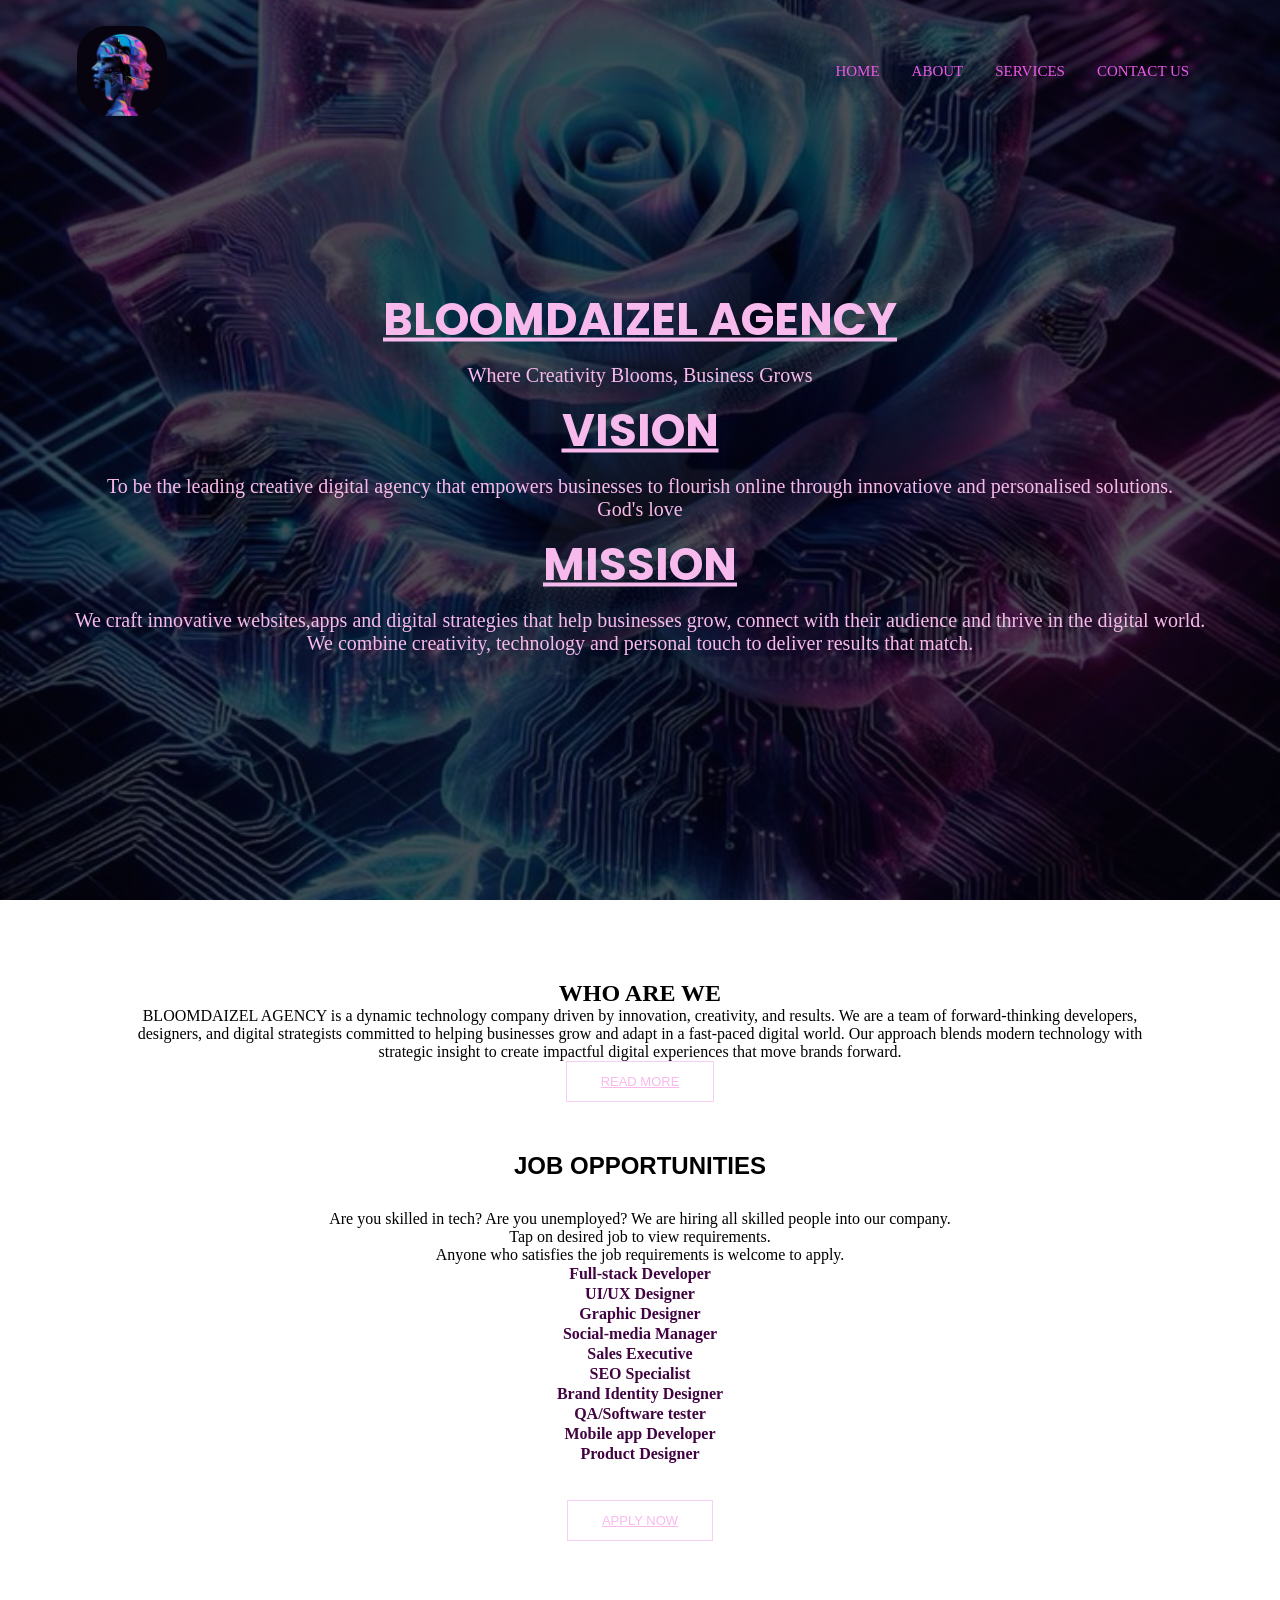
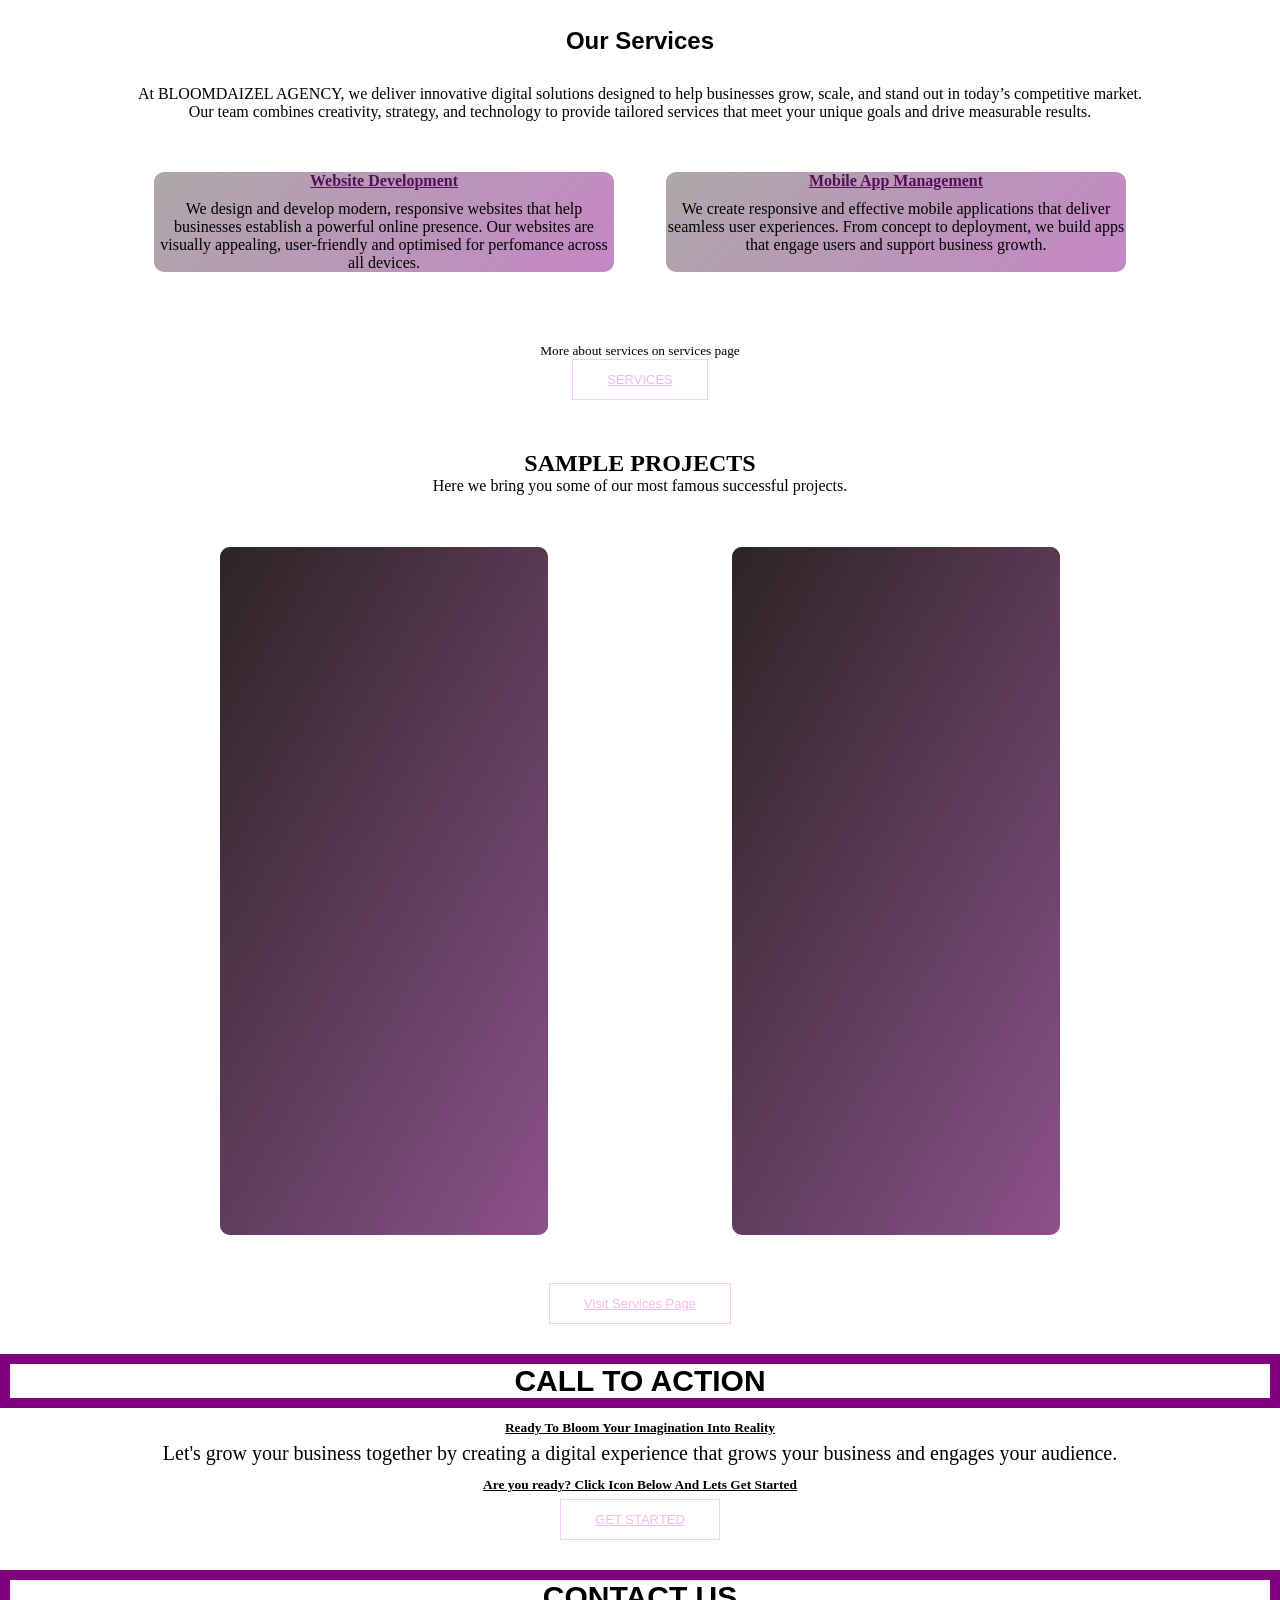
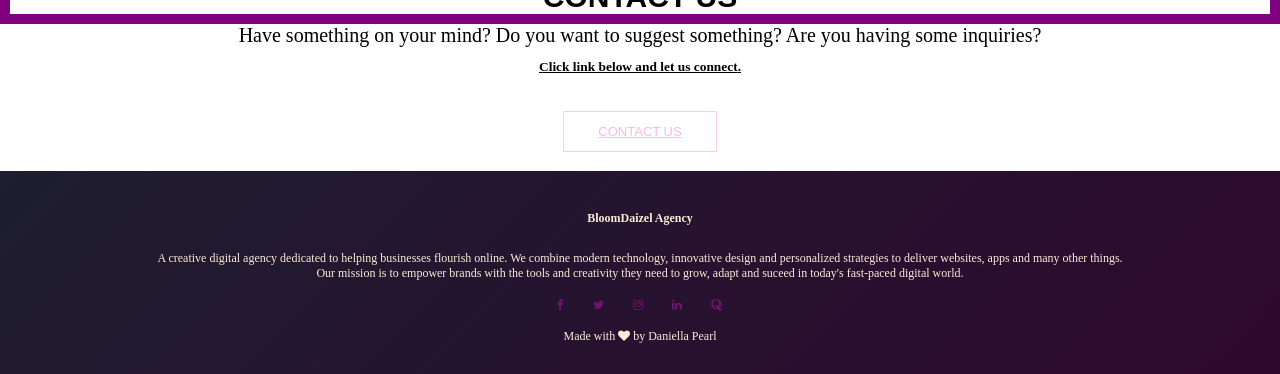
<file: index.html>
<!doctype html>
<html lang="en">
  <head>
    <meta charset="UTF-8" />
    <meta name="viewport" content="width=device-width, initial-scale=1.0" />
    <title>BLOOMDAIZEL</title>
    <link
      rel="stylesheet"
      href="https://fonts.googleapis.com/css?family=Poppins"
    />
    <link rel="icon" type="image/x-icon" href="/IMAGES/favicon.ico" />
    <link
      rel="stylesheet"
      href="https://stackpath.bootstrapcdn.com/font-awesome/4.7.0/css/font-awesome.min.css"
    />
    <link rel="stylesheet" href="styles.css" />
  </head>
  <body>
    <!-- first section:navbar,body -->
    <section class="header">
      <nav>
        <a><img src="IMAGES/logo2.jpg" /></a>
        <div class="links" id="LINKS">
          <i class="fa fa-times" onclick="hideMenu()"></i>
          <ul>
            <li><a href="index.html">HOME</a></li>
            <li><a href="about.html">ABOUT</a></li>
            <li><a href="service.html">SERVICES</a></li>
            <li><a href="contact.html">CONTACT US</a></li>
          </ul>
        </div>
        <i class="fa fa-bars" onclick="showMenu()"></i>
      </nav>
      <div class="home">
        <h1>BLOOMDAIZEL AGENCY</h1>
        <p>Where Creativity Blooms, Business Grows</p>
        <h2>VISION</h2>
        <p>
          To be the leading creative digital agency that empowers businesses to
          flourish online through innovatiove and personalised solutions.
        </p>
        <p>God's love</p>
        <h3>MISSION</h3>
        <p>
          We craft innovative websites,apps and digital strategies that help
          businesses grow, connect with their audience and thrive in the digital
          world. We combine creativity, technology and personal touch to deliver
          results that match.
        </p>
      </div>
    </section>

    <section class="body">
      <div class="one">
        <h1>WHO ARE WE</h1>
        <p>
          BLOOMDAIZEL AGENCY is a dynamic technology company driven by
          innovation, creativity, and results. We are a team of forward-thinking
          developers, designers, and digital strategists committed to helping
          businesses grow and adapt in a fast-paced digital world. Our approach
          blends modern technology with strategic insight to create impactful
          digital experiences that move brands forward.
        </p>
        <button class="button"><a href="about.html">READ MORE</a></button>
      </div>
    </section>
    <section class="body2">
      <div class="two">
        <h2>JOB OPPORTUNITIES</h2>
        <p>
          Are you skilled in tech? Are you unemployed? We are hiring all skilled
          people into our company. <br />Tap on desired job to view
          requirements.<br />
          Anyone who satisfies the job requirements is welcome to apply.
        </p>
        <div class="jobs">
          <details>
            <summary>Full-stack Developer</summary>
            <ul>
              <li>3+ years experience</li>
              <li>HTML,CSS,Javascript knowledge</li>
              <li>Experience in React and Vue</li>
              <li>Backend knowledge</li>
              <li>Database experiences</li>
              <li>Understanding Rest APIs</li>
            </ul>
          </details>
          <details>
            <summary>UI/UX Designer</summary>
            <ul>
              <li>2+ years of experience</li>
              <li>Figma or Adobe XD</li>
              <li>Understanding user-centered design</li>
              <li>Basic HTML/CSS</li>
              <li>Knowledge of color theory</li>
            </ul>
          </details>
          <details>
            <summary>Graphic Designer</summary>
            <ul>
              <li>Strong portfolio</li>
              <li>Adobe photoshop and illustrator</li>
              <li>Creativity in branding skils</li>
              <li>Ability to meet deadlines</li>
            </ul>
          </details>
          <details>
            <summary>Social-media Manager</summary>
            <ul>
              <li>2+ years experience</li>
              <li>Social media knowledge</li>
              <li>Content creation skills</li>
            </ul>
          </details>
          <details>
            <summary>Sales Executive</summary>
            <ul>
              <li>Strong negotiation skills</li>
              <li>Excellent communication skills</li>
              <li>1+ sales experience</li>
            </ul>
          </details>
          <details>
            <summary>SEO Specialist</summary>
            <ul>
              <li>2+ years experience</li>
              <li>Keyword research knowledge</li>
              <li>Experience in Google Analytics</li>
              <li>Basic HTML knowledge</li>
            </ul>
          </details>
          <details>
            <summary>Brand Identity Designer</summary>
            <ul>
              <li>Brand guidelines creation experience</li>
              <li>Logo and typography expertise</li>
              <li>Portfolio of branding projects</li>
              <li>Understanding market positioning</li>
            </ul>
          </details>
          <details>
            <summary>QA/Software tester</summary>
            <ul>
              <li>Manual testing experience</li>
              <li>Test cases and bug reporting knowledge</li>
              <li>Understanding software development lifecycle</li>
            </ul>
          </details>
          <details>
            <summary>Mobile app Developer</summary>
            <ul>
              <li>2+ years experience</li>
              <li>HTML,CSS,Javascript knowledge</li>
              <li>Experience in React and flutter</li>
              <li>Understanding APIs</li>
            </ul>
          </details>
          <details>
            <summary>Product Designer</summary>
            <ul>
              <li>3+ years experience</li>
              <li>Collaboration skills</li>
              <li>Experience in digital product design</li>
              <li>Database experiences</li>
              <li>Understanding user research</li>
            </ul>
          </details>
        </div>
      </div>
      <br /><br />
      <button class="button"><a href="contact.html#jobs">APPLY NOW</a></button>
    </section>
    <br /><br />
    <section class="body2">
      <div class="two">
        <h2>Our Services</h2>
        <p>
          At BLOOMDAIZEL AGENCY, we deliver innovative digital solutions
          designed to help businesses grow, scale, and stand out in today’s
          competitive market. Our team combines creativity, strategy, and
          technology to provide tailored services that meet your unique goals
          and drive measurable results.
        </p>
      
        <div class="row">
          <div class="col">
            <h4>Website Development</h4>
            <p>
              We design and develop modern, responsive websites that help
              businesses establish a powerful online presence. Our websites are
              visually appealing, user-friendly and optimised for perfomance
              across all devices.
            </p>
          </div>
          <div class="col">
            <h4>Mobile App Management</h4>
            <p>
              We create responsive and effective mobile applications that
              deliver seamless user experiences. From concept to deployment, we
              build apps that engage users and support business growth.
            </p>
          </div>
       </div>
      </div>
      <br>
      <p><small>More about services on services page</small></p>
      <button class="button"><a href="service.html">SERVICES</a></button>
 
    </section>
    <section class="proj">
      <h1>SAMPLE PROJECTS</h1>
      <p>Here we bring you some of our most famous successful projects.</p>
      <div class="row">
        <div class="colly">
          <img src="IMAGES/web project.jpg" />
          <div class="layer">
            <h4>WEB PROJECT</h4>
          </div>
        </div>
        <div class="colly">
          <img src="IMAGES/ui desin.jpg" />
          <div class="layer">
            <h4>UI DESIGN</h4>
          </div>
        </div>
      </div>
      <br />
      
      <button class="button">
        <a href="service.html">Visit Services Page</a>
      </button>
    </section>
    <!-- call to action -->
    <section class="cta">
      <h2>CALL TO ACTION</h2>
      <h6>Ready To Bloom Your Imagination Into Reality</h6>
      <p>
        Let's grow your business together by creating a digital experience that
        grows your business and engages your audience.
      </p>
      <h6>Are you ready? Click Icon Below And Lets Get Started</h6>
      <div>
        <button class="button"><a href="contact.html">GET STARTED</a></button>
      </div>
    </section>
    <section class="contact">
      <div class="cta">
        <h2>CONTACT US</h2>
        <p>
          Have something on your mind? Do you want to suggest something? Are you
          having some inquiries?
        </p>
        <h6>Click link below and let us connect.</h6>
      </div>
      <div class="cta">
        <button class="button">
          <a href="contact.html#call">CONTACT US</a>
        </button>
      </div>
    </section>
    <!-- footer section -->
    <section class="footer">
      <h4>BloomDaizel Agency</h4>
      <p>
        A creative digital agency dedicated to helping businesses flourish
        online. We combine modern technology, innovative design and personalized
        strategies to deliver websites, apps and many other things.<br />
        Our mission is to empower brands with the tools and creativity they need
        to grow, adapt and suceed in today's fast-paced digital world.
      </p>
      <div class="icons">
        <a href="https://www.facebook.com/" target="_blank"
          ><i class="fa fa-facebook"></i
        ></a>
        <a href="https://twitter.com" target="_blank"
          ><i class="fa fa-twitter"></i
        ></a>
        <a href="https://www.instagram.com" target="_blank"
          ><i class="fa fa-instagram"></i
        ></a>
        <a href="https://www.linkedin.com" target="_blank"
          ><i class="fa fa-linkedin"></i
        ></a>
        <a href="https://www.quora.com" target="_blank"
          ><i class="fa fa-quora"></i
        ></a>
      </div>
      <p>Made with <i class="fa fa-heart"></i> by Daniella Pearl</p>
    </section>

    <!-- Javascript to make navigation -->
    <script>
      var LINKS = document.getElementById("LINKS");
      function showMenu() {
        LINKS.style.right = "0";
      }
      function hideMenu() {
        LINKS.style.right = "-200px";
      }
    </script>
  </body>
</html>
</file>
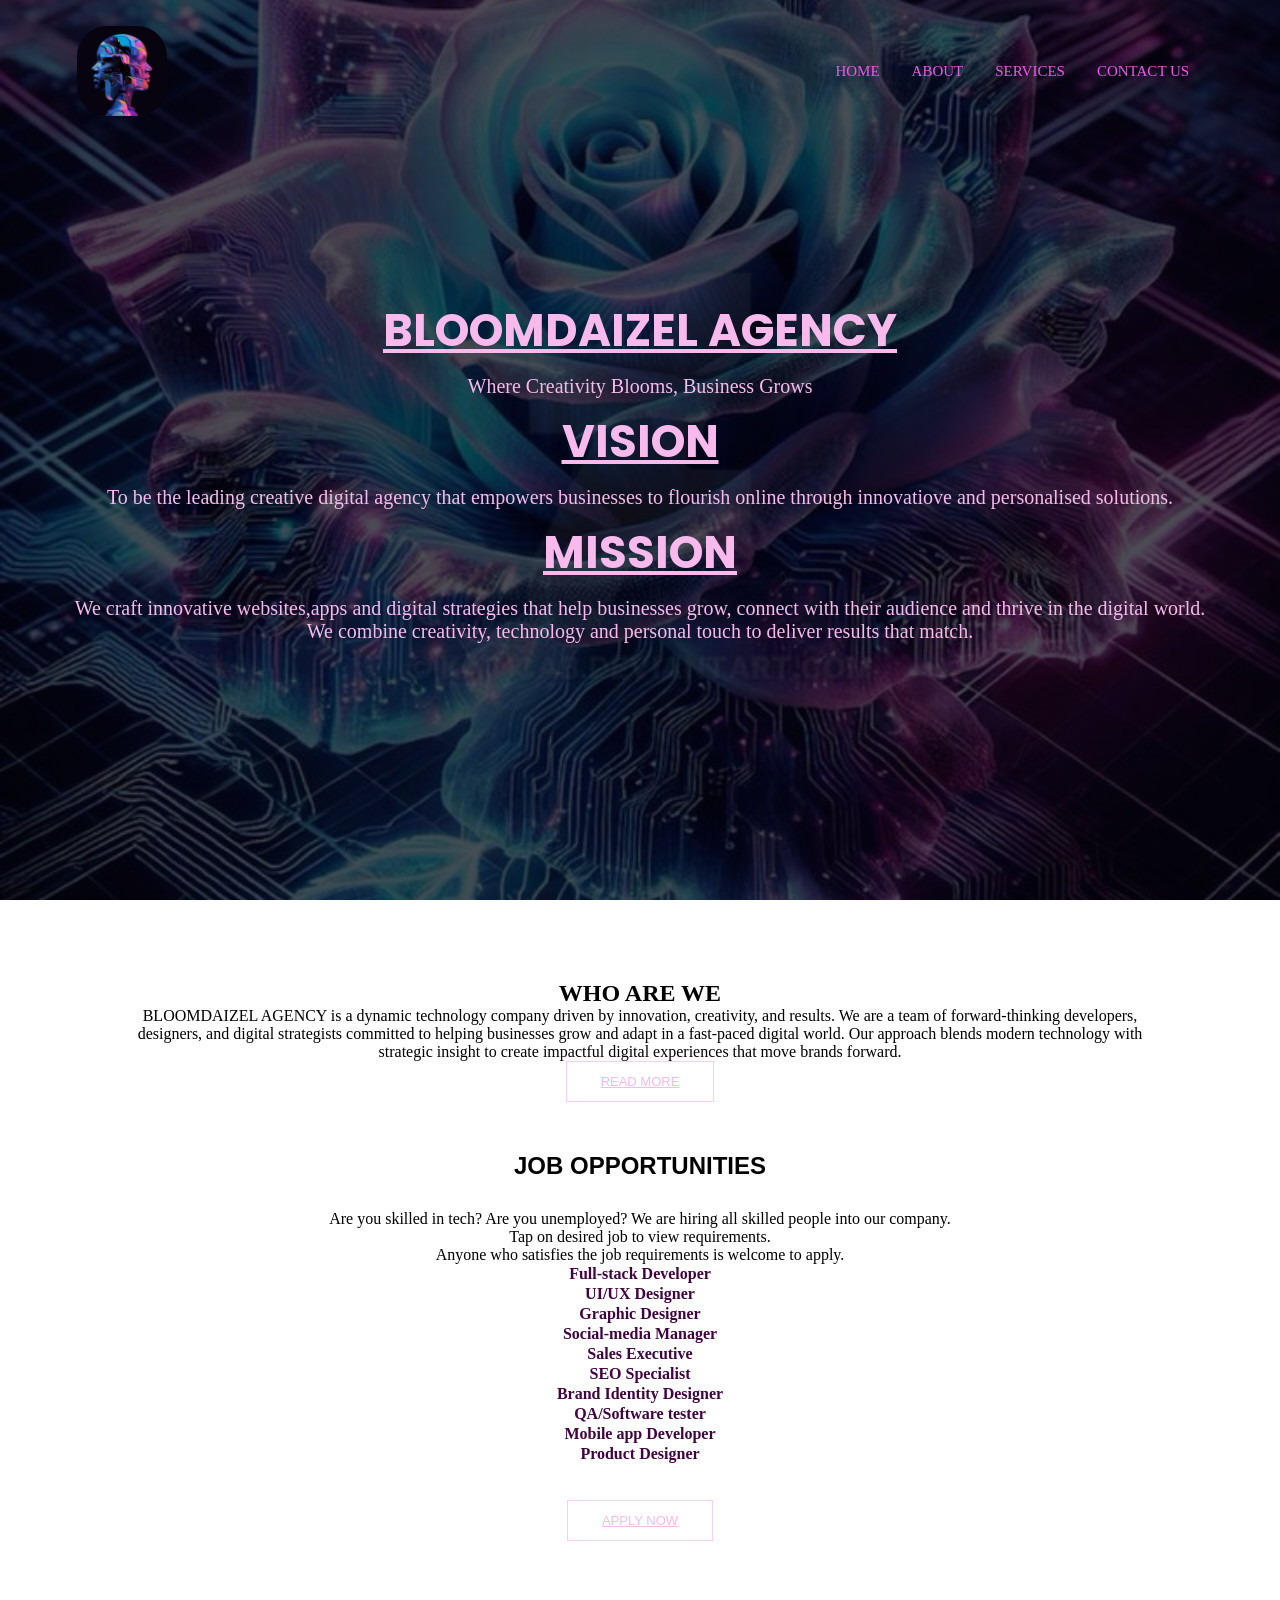
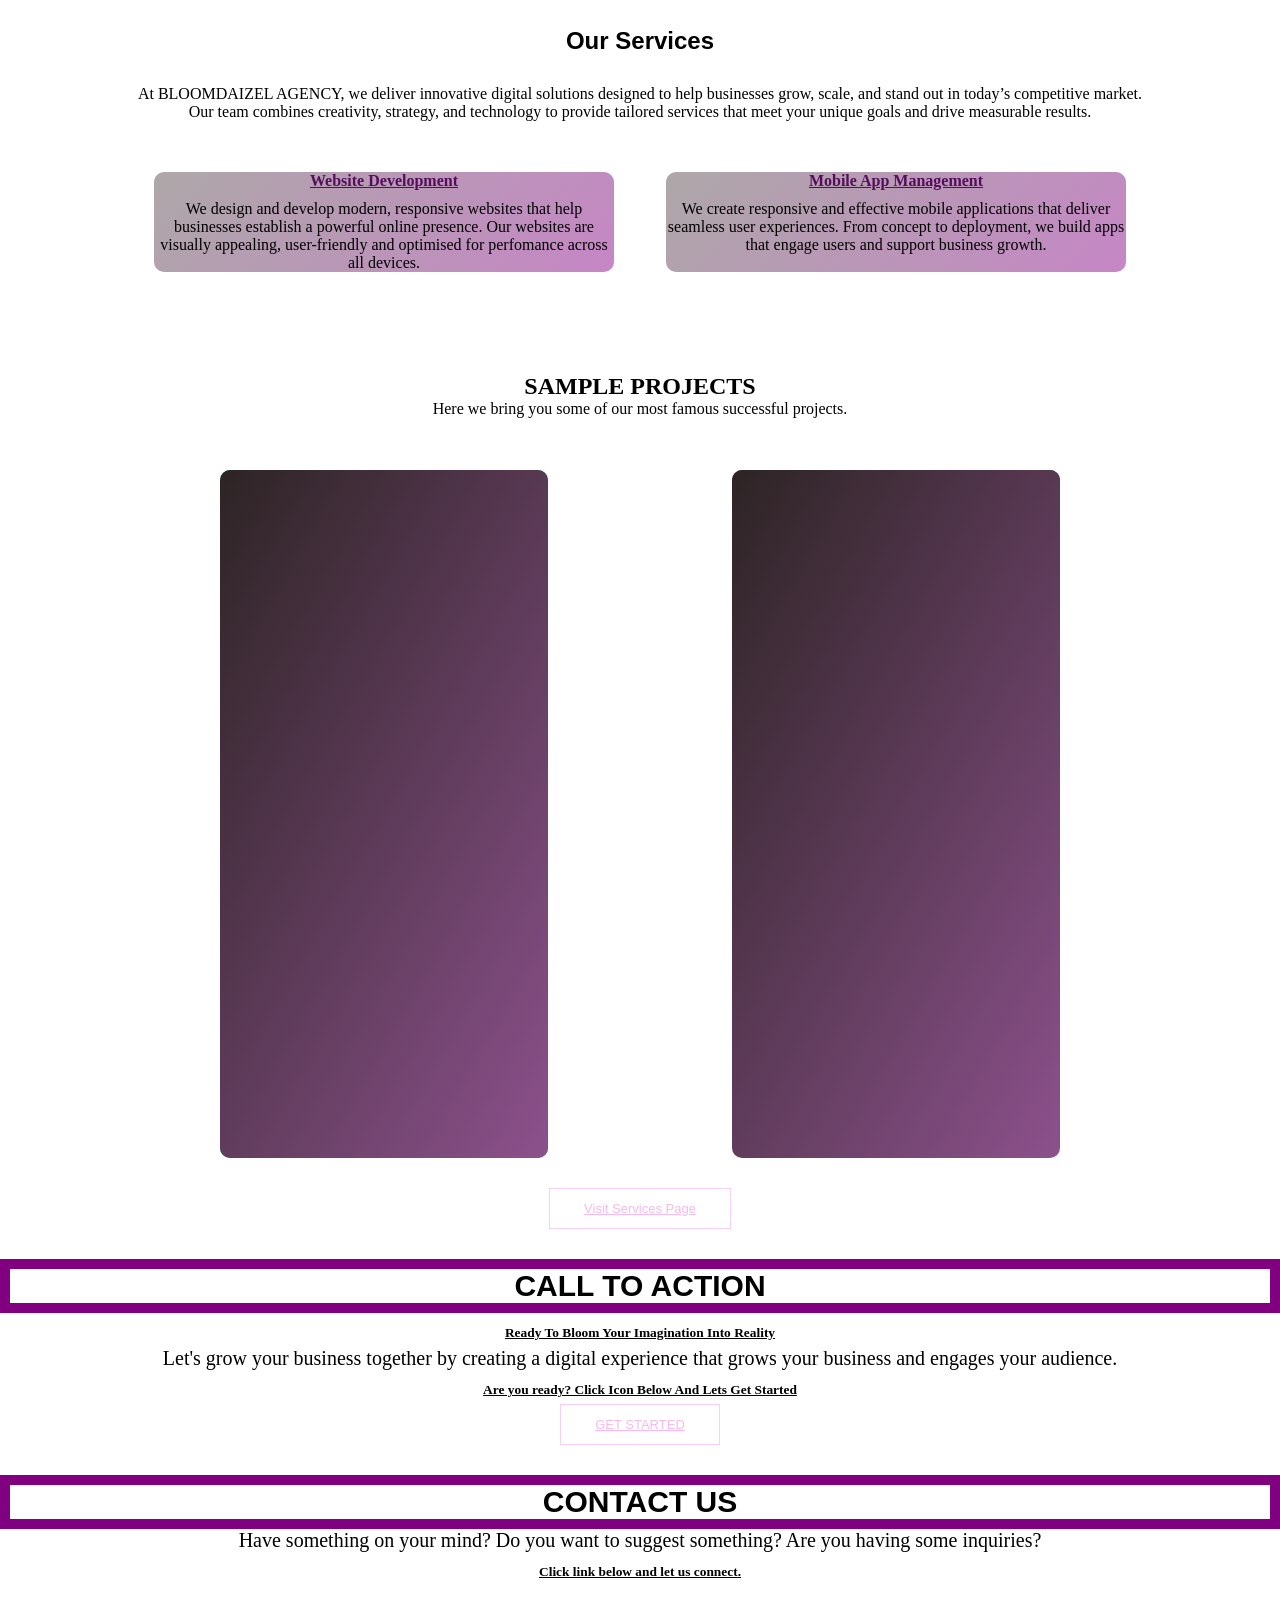
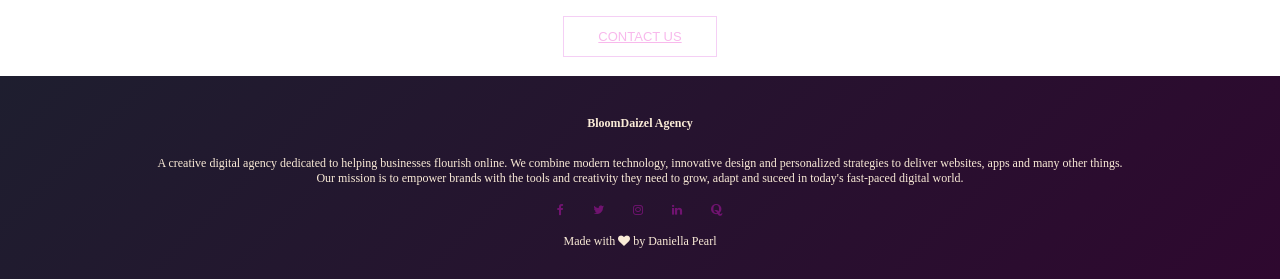
<file: NASSUUNA PEARL DANELLA/index.html>
<!doctype html>
<html lang="en">
  <head>
    <meta charset="UTF-8" />
    <meta name="viewport" content="width=device-width, initial-scale=1.0" />
    <title>BLOOMDAIZEL</title>
    <link
      rel="stylesheet"
      href="https://fonts.googleapis.com/css?family=Poppins"
    />
    <link rel="icon" type="image/x-icon" href="/IMAGES/favicon.ico" />
    <link
      rel="stylesheet"
      href="https://stackpath.bootstrapcdn.com/font-awesome/4.7.0/css/font-awesome.min.css"
    />
    <link rel="stylesheet" href="styles.css" />
  </head>
  <body>
    <!-- first section:navbar,body -->
    <section class="header">
      <nav>
        <a><img src="IMAGES/logo2.jpg" /></a>
        <div class="links" id="LINKS">
          <i class="fa fa-times" onclick="hideMenu()"></i>
          <ul>
            <li><a href="index.html">HOME</a></li>
            <li><a href="about.html">ABOUT</a></li>
            <li><a href="service.html">SERVICES</a></li>
            <li><a href="contact.html">CONTACT US</a></li>
          </ul>
        </div>
        <i class="fa fa-bars" onclick="showMenu()"></i>
      </nav>
      <div class="home">
        <h1>BLOOMDAIZEL AGENCY</h1>
        <p>Where Creativity Blooms, Business Grows</p>
        <h2>VISION</h2>
        <p>
          To be the leading creative digital agency that empowers businesses to
          flourish online through innovatiove and personalised solutions.
        </p>
        <h3>MISSION</h3>
        <p>
          We craft innovative websites,apps and digital strategies that help
          businesses grow, connect with their audience and thrive in the digital
          world. We combine creativity, technology and personal touch to deliver
          results that match.
        </p>
      </div>
    </section>

    <section class="body">
      <div class="one">
        <h1>WHO ARE WE</h1>
        <p>
          BLOOMDAIZEL AGENCY is a dynamic technology company driven by
          innovation, creativity, and results. We are a team of forward-thinking
          developers, designers, and digital strategists committed to helping
          businesses grow and adapt in a fast-paced digital world. Our approach
          blends modern technology with strategic insight to create impactful
          digital experiences that move brands forward.
        </p>
        <button class="button"><a href="about.html">READ MORE</a></button>
      </div>
    </section>
    <section class="body2">
      <div class="two">
        <h2>JOB OPPORTUNITIES</h2>
        <p>
          Are you skilled in tech? Are you unemployed? We are hiring all skilled
          people into our company. <br>Tap on desired job to view requirements.<br> Anyone who satisfies the job requirements is
          welcome to apply.
        </p>
        <div class="jobs">
          <details>
            <summary>Full-stack Developer</summary>
            <ul>
              <li>3+ years experience</li>
              <li>HTML,CSS,Javascript knowledge</li>
              <li>Experience in React and Vue</li>
              <li>Backend knowledge</li>
              <li>Database experiences</li>
              <li>Understanding Rest APIs</li>
            </ul>
          </details>
          <details>
            <summary>UI/UX Designer</summary>
            <ul>
              <li>2+ years of experience</li>
              <li>Figma or Adobe XD</li>
              <li>Understanding user-centered design</li>
              <li>Basic HTML/CSS</li>
              <li>Knowledge of color theory</li>
            </ul>
          </details>
          <details>
            <summary>Graphic Designer</summary>
            <ul>
              <li>Strong portfolio</li>
              <li>Adobe photoshop and illustrator</li>
              <li>Creativity in branding skils</li>
              <li>Ability to meet deadlines</li>
            </ul>
          </details>
          <details>
            <summary>Social-media Manager</summary>
            <ul>
              <li>2+ years experience</li>
              <li>Social media knowledge</li>
              <li>Content creation skills</li>
            </ul>
          </details>
          <details>
            <summary>Sales Executive</summary>
            <ul>
              <li>Strong negotiation skills</li>
              <li>Excellent communication skills</li>
              <li>1+ sales experience</li>
            </ul>
          </details>
          <details>
            <summary>SEO Specialist</summary>
            <ul>
              <li>2+ years experience</li>
              <li>Keyword research knowledge</li>
              <li>Experience in Google Analytics</li>
              <li>Basic HTML knowledge</li>
            </ul>
          </details>
          <details>
            <summary>Brand Identity Designer</summary>
            <ul>
              <li>Brand guidelines creation experience</li>
              <li>Logo and typography expertise</li>
              <li>Portfolio of branding projects</li>
              <li>Understanding market positioning</li>
            </ul>
          </details>
          <details>
            <summary>QA/Software tester</summary>
            <ul>
              <li>Manual testing experience</li>
              <li>Test cases and bug reporting knowledge</li>
              <li>Understanding software development lifecycle</li>
            </ul>
          </details>
          <details>
            <summary>Mobile app Developer</summary>
            <ul>
              <li>2+ years experience</li>
              <li>HTML,CSS,Javascript knowledge</li>
              <li>Experience in React and flutter</li>
              <li>Understanding APIs</li>
            </ul>
          </details>
          <details>
            <summary>Product Designer</summary>
            <ul>
              <li>3+ years experience</li>
              <li>Collaboration skills</li>
              <li>Experience in digital product design</li>
              <li>Database experiences</li>
              <li>Understanding user research</li>
            </ul>
          </details>
        </div>
      </div>
      <br><br>
      <button class="button"><a href="contact.html#jobs">APPLY NOW</a></button>
    </section>
    <br><br>
    <section class="body2">
      <div class="two">
        <h2>Our Services</h2>
        <p>
          At BLOOMDAIZEL AGENCY, we deliver innovative digital solutions
          designed to help businesses grow, scale, and stand out in today’s
          competitive market. Our team combines creativity, strategy, and
          technology to provide tailored services that meet your unique goals
          and drive measurable results.
        </p>
        <div class="row">
          <div class="col">
            <h4>Website Development</h4>
            <p>
              We design and develop modern, responsive websites that help
              businesses establish a powerful online presence. Our websites are
              visually appealing, user-friendly and optimised for perfomance
              across all devices.
            </p>
          </div>
          <div class="col">
            <h4>Mobile App Management</h4>
            <p>
              We create responsive and effective mobile applications that
              deliver seamless user experiences. From concept to deployment, we
              build apps that engage users and support business growth.
            </p>
          </div>
        </div>
      </div>
    </section>
    <section class="proj">
      <h1>SAMPLE PROJECTS</h1>
      <p>Here we bring you some of our most famous successful projects.</p>
      <div class="row">
        <div class="colly">
          <img src="IMAGES/web project.jpg" />
          <div class="layer">
            <h4>WEB PROJECT</h4>
          </div>
        </div>
        <div class="colly">
          <img src="IMAGES/ui desin.jpg" />
          <div class="layer">
            <h4>UI DESIGN</h4>
          </div>
        </div>
      </div>
      <button class="button">
        <a href="service.html">Visit Services Page</a>
      </button>
    </section>
    <!-- call to action -->
    <section class="cta">
      <h2>CALL TO ACTION</h2>
      <h6>Ready To Bloom Your Imagination Into Reality</h6>
      <p>
        Let's grow your business together by creating a digital experience that
        grows your business and engages your audience.
      </p>
      <h6>Are you ready? Click Icon Below And Lets Get Started</h6>
      <div>
        <button class="button"><a href="contact.html">GET STARTED</a></button>
      </div>
    </section>
    <section class="contact">
      <div class="cta">
        <h2>CONTACT US</h2>
        <p>
          Have something on your mind? Do you want to suggest something? Are you
          having some inquiries?
        </p>
        <h6>Click link below and let us connect.</h6>
      </div>
      <div class="cta">
        <button class="button"><a href="contact.html#call">CONTACT US</a></button>
      </div>
    </section>
    <!-- footer section -->
    <section class="footer">
      <h4>BloomDaizel Agency</h4>
      <p>
        A creative digital agency dedicated to helping businesses flourish
        online. We combine modern technology, innovative design and personalized
        strategies to deliver websites, apps and many other things.<br />
        Our mission is to empower brands with the tools and creativity they need
        to grow, adapt and suceed in today's fast-paced digital world.
      </p>
      <div class="icons">
        <a href="https://www.facebook.com/" target="_blank"
          ><i class="fa fa-facebook"></i
        ></a>
        <a href="https://twitter.com" target="_blank"
          ><i class="fa fa-twitter"></i
        ></a>
        <a href="https://www.instagram.com" target="_blank"
          ><i class="fa fa-instagram"></i
        ></a>
        <a href="https://www.linkedin.com" target="_blank"
          ><i class="fa fa-linkedin"></i
        ></a>
        <a href="https://www.quora.com" target="_blank"
          ><i class="fa fa-quora"></i
        ></a>
      </div>
      <p>Made with <i class="fa fa-heart"></i> by Daniella Pearl</p>
    </section>

    <!-- Javascript to make navigation -->
    <script>
      var LINKS = document.getElementById("LINKS");
      function showMenu() {
        LINKS.style.right = "0";
      }
      function hideMenu() {
        LINKS.style.right = "-200px";
      }
    </script>
  </body>
</html>
</file>
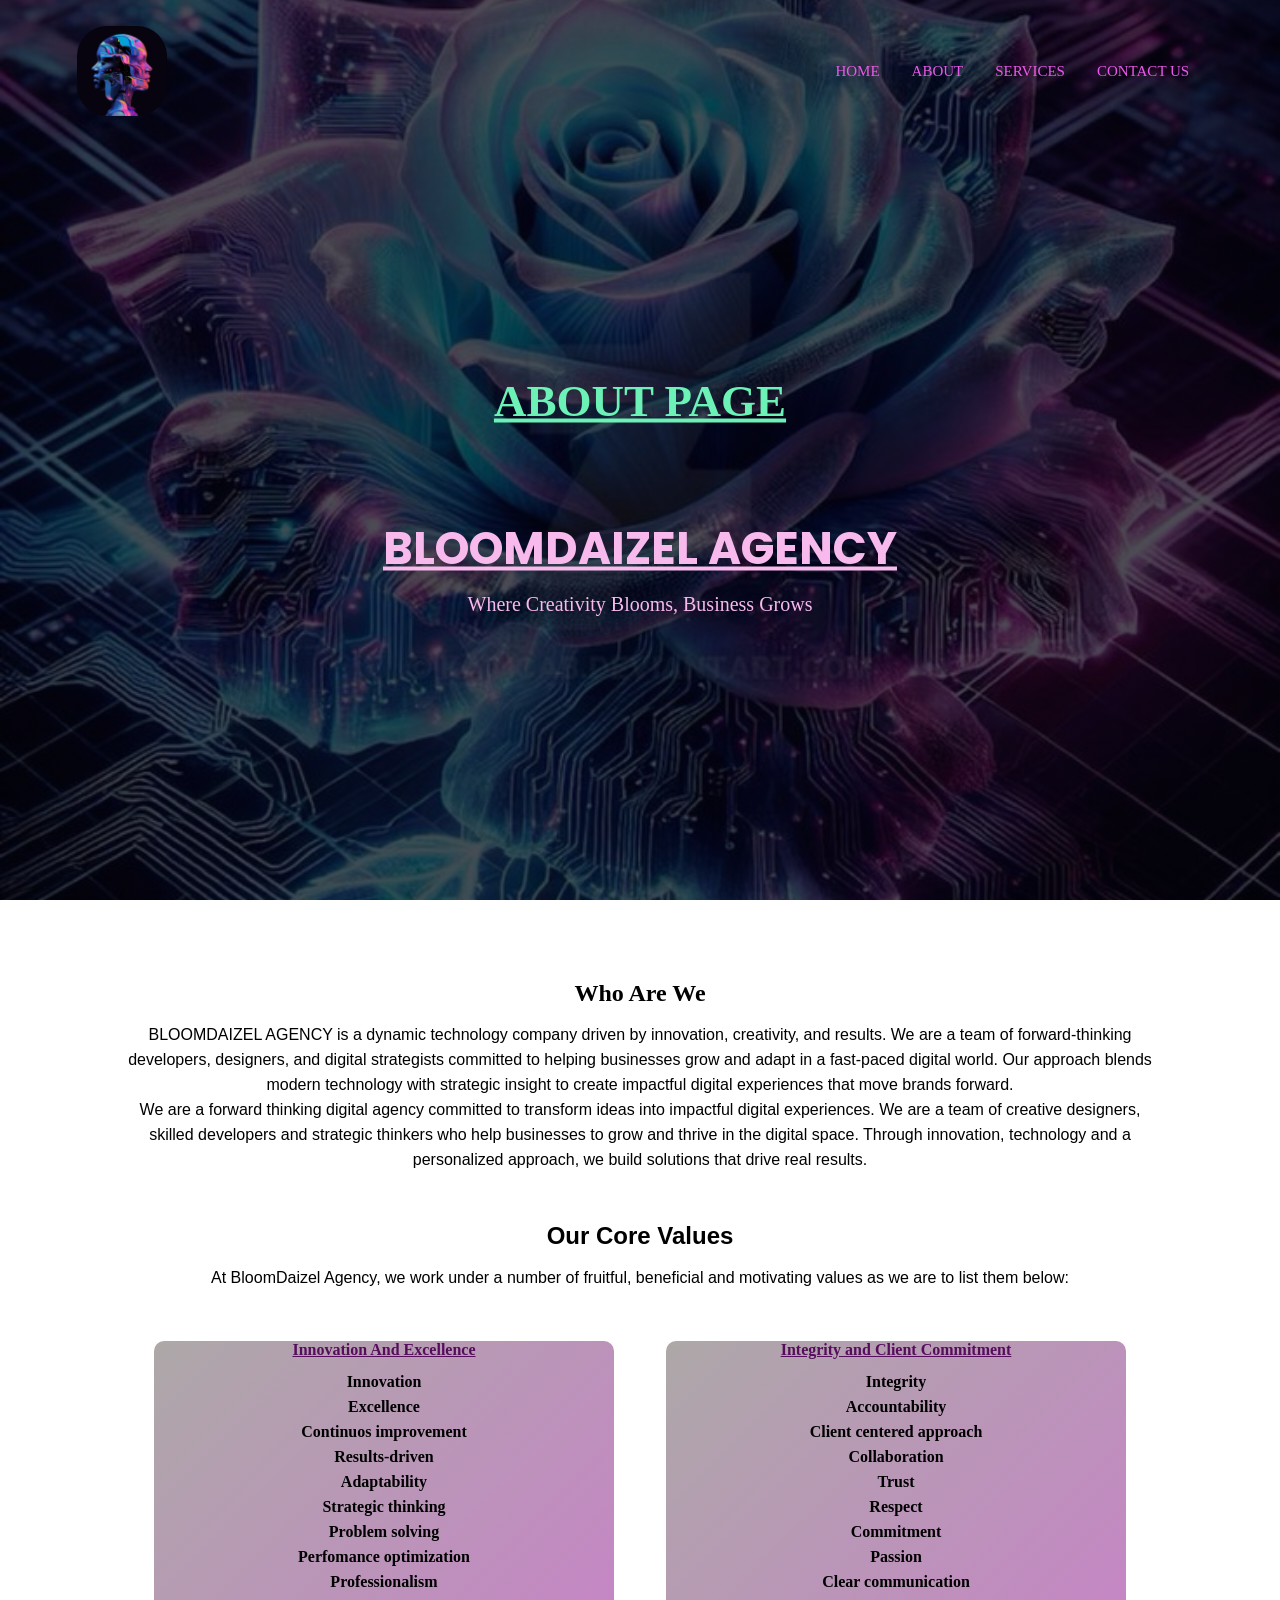
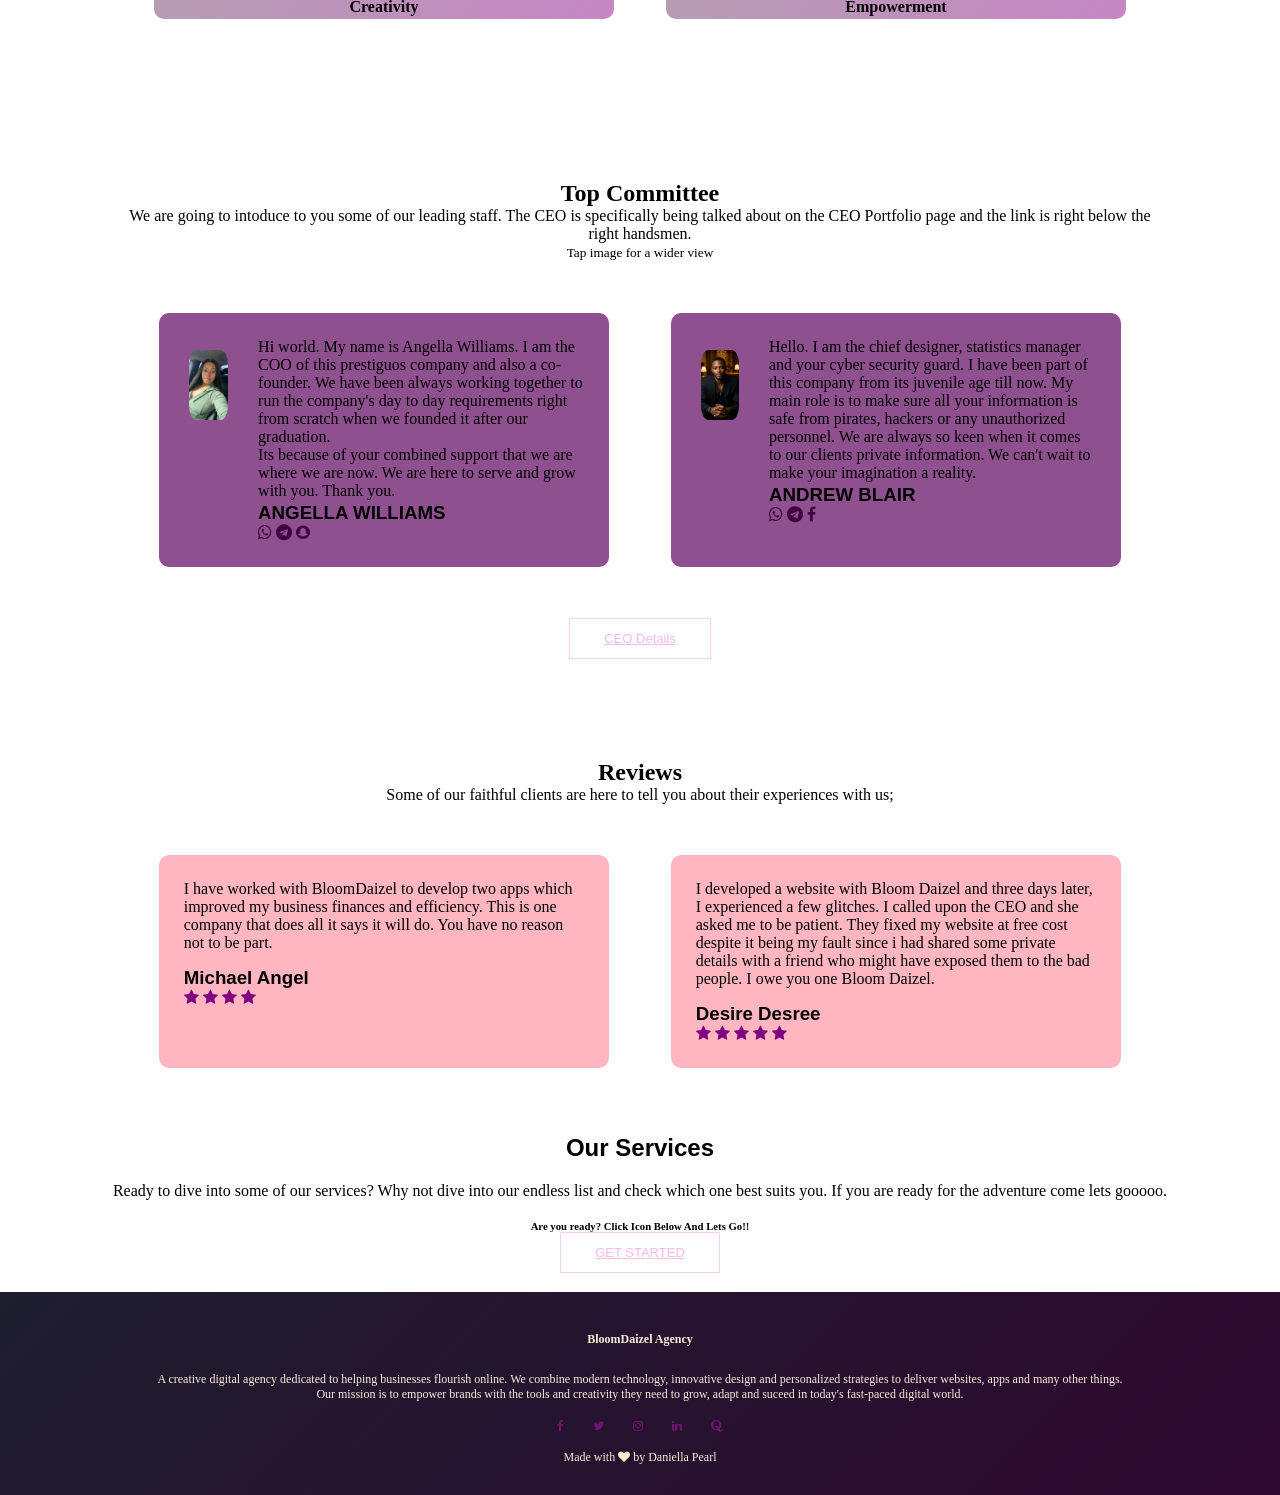
<file: about.html>
<!doctype html>
<html lang="en">
  <head>
    <meta charset="UTF-8" />
    <meta name="viewport" content="width=device-width, initial-scale=1.0" />
    <title>BLOOMDAIZEL</title>
    <link
      rel="stylesheet"
      href="https://fonts.googleapis.com/css?family=Poppins"
    />
    <link rel="icon" type="image/x-icon" href="/IMAGES/favicon.ico">
    <link
      rel="stylesheet"
      href="https://stackpath.bootstrapcdn.com/font-awesome/4.7.0/css/font-awesome.min.css"
    />
    <link rel="stylesheet" href="styles.css" />
  </head>
  <body>
    <!-- first section:navbar,body -->
    <section class="header">
      <nav>
        <a><img src="IMAGES/logo2.jpg" /></a>
        <div class="links" id="LINKS">
          <i class="fa fa-times" onclick="hideMenu()"></i>
          <ul>
            <li><a href="index.html">HOME</a></li>
            <li><a href="about.html">ABOUT</a></li>
            <li><a href="service.html">SERVICES</a></li>
            <li><a href="contact.html">CONTACT US</a></li>
          </ul>
        </div>
        <i class="fa fa-bars" onclick="showMenu()"></i>
      </nav>
      <div class="home">
        <h2 id="heading2">ABOUT PAGE</h2>
        <br />
        <h1>BLOOMDAIZEL AGENCY</h1>
        <p>Where Creativity Blooms, Business Grows</p>
      </div>
    </section>

    <section class="body">
      <div class="one">
        <h1>Who Are We</h1>
        <p class="special">
          BLOOMDAIZEL AGENCY is a dynamic technology company driven by
          innovation, creativity, and results. We are a team of forward-thinking
          developers, designers, and digital strategists committed to helping
          businesses grow and adapt in a fast-paced digital world. Our approach
          blends modern technology with strategic insight to create impactful
          digital experiences that move brands forward.<br />
          We are a forward thinking digital agency committed to transform ideas
          into impactful digital experiences. We are a team of creative
          designers, skilled developers and strategic thinkers who help
          businesses to grow and thrive in the digital space. Through
          innovation, technology and a personalized approach, we build solutions
          that drive real results.
        </p>
      </div>
    </section>
    <section class="body2">
      <div class="two2">
        <h2>Our Core Values</h2>
        <p class="special">
          At BloomDaizel Agency, we work under a number of fruitful, beneficial
          and motivating values as we are to list them below:
        </p>
        <div class="row">
          <div class="col">
            <h4>Innovation And Excellence</h4>
            <div>
              <ul>
                <li>Innovation</li>
                <li>Excellence</li>
                <li>Continuos improvement</li>
                <li>Results-driven</li>
                <li>Adaptability</li>
                <li>Strategic thinking</li>
                <li>Problem solving</li>
                <li>Perfomance optimization</li>
                <li>Professionalism</li>
                <li>Creativity</li>
              </ul>
            </div>
          </div>
          <div class="col">
            <h4>Integrity and Client Commitment</h4>
            <div>
              <ul>
                <li>Integrity</li>
                <li>Accountability</li>
                <li>Client centered approach</li>
                <li>Collaboration</li>
                <li>Trust</li>
                <li>Respect</li>
                <li>Commitment</li>
                <li>Passion</li>
                <li>Clear communication</li>
                <li>Empowerment</li>
              </ul>
            </div>
          </div>
        </div>
      </div>
    </section>

    <!-- staff -->
    <section class="staff">
      <h1>Top Committee</h1>
      <p>
        We are going to intoduce to you some of our leading staff. The CEO is
        specifically being talked about on the CEO Portfolio page and the link
        is right below the right handsmen.
        <br><small>Tap image for a wider view</small>
      </p>
      <div class="row">
        <div class="staff-col">
          <input type="checkbox" id="try" class="hidden" />
          <label for="try">
            <img src="IMAGES/angella.jpg" class="zoom" />
          </label>
          <div>
            <p>
              Hi world. My name is Angella Williams. I am the COO of this
              prestiguos company and also a co-founder. We have been always
              working together to run the company's day to day requirements
              right from scratch when we founded it after our graduation.<br />
              Its because of your combined support that we are where we are now.
              We are here to serve and grow with you. Thank you.
            </p>
            <h3>ANGELLA WILLIAMS</h3>
            <a><i class="fa fa-whatsapp"></i></a>
            <a><i class="fa fa-telegram"></i></a>
            <a><i class="fa fa-snapchat"></i></a>
          </div>
        </div>
        <div class="staff-col">
          <input type="checkbox" id="toggle" class="hidden" />
          <label for="toggle">
            <img src="IMAGES/andrew.jpg" class="zoom" />
          </label>
          <div>
            <p>
              Hello. I am the chief designer, statistics manager and your cyber
              security guard. I have been part of this company from its juvenile
              age till now. My main role is to make sure all your information is
              safe from pirates, hackers or any unauthorized personnel. We are
              always so keen when it comes to our clients private information.
              We can't wait to make your imagination a reality.
            </p>
            <h3>ANDREW BLAIR</h3>
            <a><i class="fa fa-whatsapp"></i></a>
            <a><i class="fa fa-telegram"></i></a>
            <a><i class="fa fa-facebook"></i></a>
          </div>
        </div>
      </div>
      <button class="button"><a href="ceo.html">CEO Details</a></button>
    </section>

    <!-- testimonies -->
    <section class="comments">
      <h1>Reviews</h1>
      <p>
        Some of our faithful clients are here to tell you about their
        experiences with us;
      </p>
      <div class="row">
        <div class="comment-col">
          <div>
            <p>
              I have worked with BloomDaizel to develop two apps which improved my
              business finances and efficiency. This is one company that does
              all it says it will do. You have no reason not to be part.
            </p>
            <h3>Michael Angel</h3>
            <i class="fa fa-star"></i>
            <i class="fa fa-star"></i>
            <i class="fa fa-star"></i>
            <i class="fa fa-star"></i>
            <i class="fa fa-star-0"></i>
          </div>
        </div>
        <div class="comment-col">
          <div>
            <p>
              I developed a website with Bloom Daizel and three days later, I
              experienced a few glitches. I called upon the CEO and she asked me
              to be patient. They fixed my website at free cost despite it being
              my fault since i had shared some private details with a friend who
              might have exposed them to the bad people. I owe you one Bloom
              Daizel.
            </p>
            <h3>Desire Desree</h3>
            <i class="fa fa-star"></i>
            <i class="fa fa-star"></i>
            <i class="fa fa-star"></i>
            <i class="fa fa-star"></i>
            <i class="fa fa-star"></i>
          </div>
        </div>
      </div>
    </section>

    <!-- call to action -->
    <section class="refer">
      <h2>Our Services</h2>
      <p>
        Ready to dive into some of our services? Why not dive into our endless
        list and check which one best suits you. If you are ready for the
        adventure come lets gooooo.
      </p>
      <h6>Are you ready? Click Icon Below And Lets Go!!</h6>
      <div>
        <button class="button"><a href="service.html">GET STARTED</a></button>
      </div>
    </section>

    <!-- footer section -->
    <section class="footer">
      <h4>BloomDaizel Agency</h4>
      <p>
        A creative digital agency dedicated to helping businesses flourish
        online. We combine modern technology, innovative design and personalized
        strategies to deliver websites, apps and many other things.<br />
        Our mission is to empower brands with the tools and creativity they need
        to grow, adapt and suceed in today's fast-paced digital world.
      </p>
      <div class="icons">
        <a href="https://www.facebook.com/" target="_blank"
          ><i class="fa fa-facebook"></i
        ></a>
        <a href="https://twitter.com" target="_blank"
          ><i class="fa fa-twitter"></i
        ></a>
        <a href="https://www.instagram.com" target="_blank"
          ><i class="fa fa-instagram"></i
        ></a>
        <a href="https://www.linkedin.com" target="_blank"
          ><i class="fa fa-linkedin"></i
        ></a>
        <a href="https://www.quora.com" target="_blank"
          ><i class="fa fa-quora"></i
        ></a>
      </div>
      <p>Made with <i class="fa fa-heart"></i> by Daniella Pearl</p>
    </section>

    <!-- Javascript to make navigation -->
    <script>
      var LINKS = document.getElementById("LINKS");
      function showMenu() {
        LINKS.style.right = "0";
      }
      function hideMenu() {
        LINKS.style.right = "-200px";
      }
    </script>
  </body>
</html>
</file>
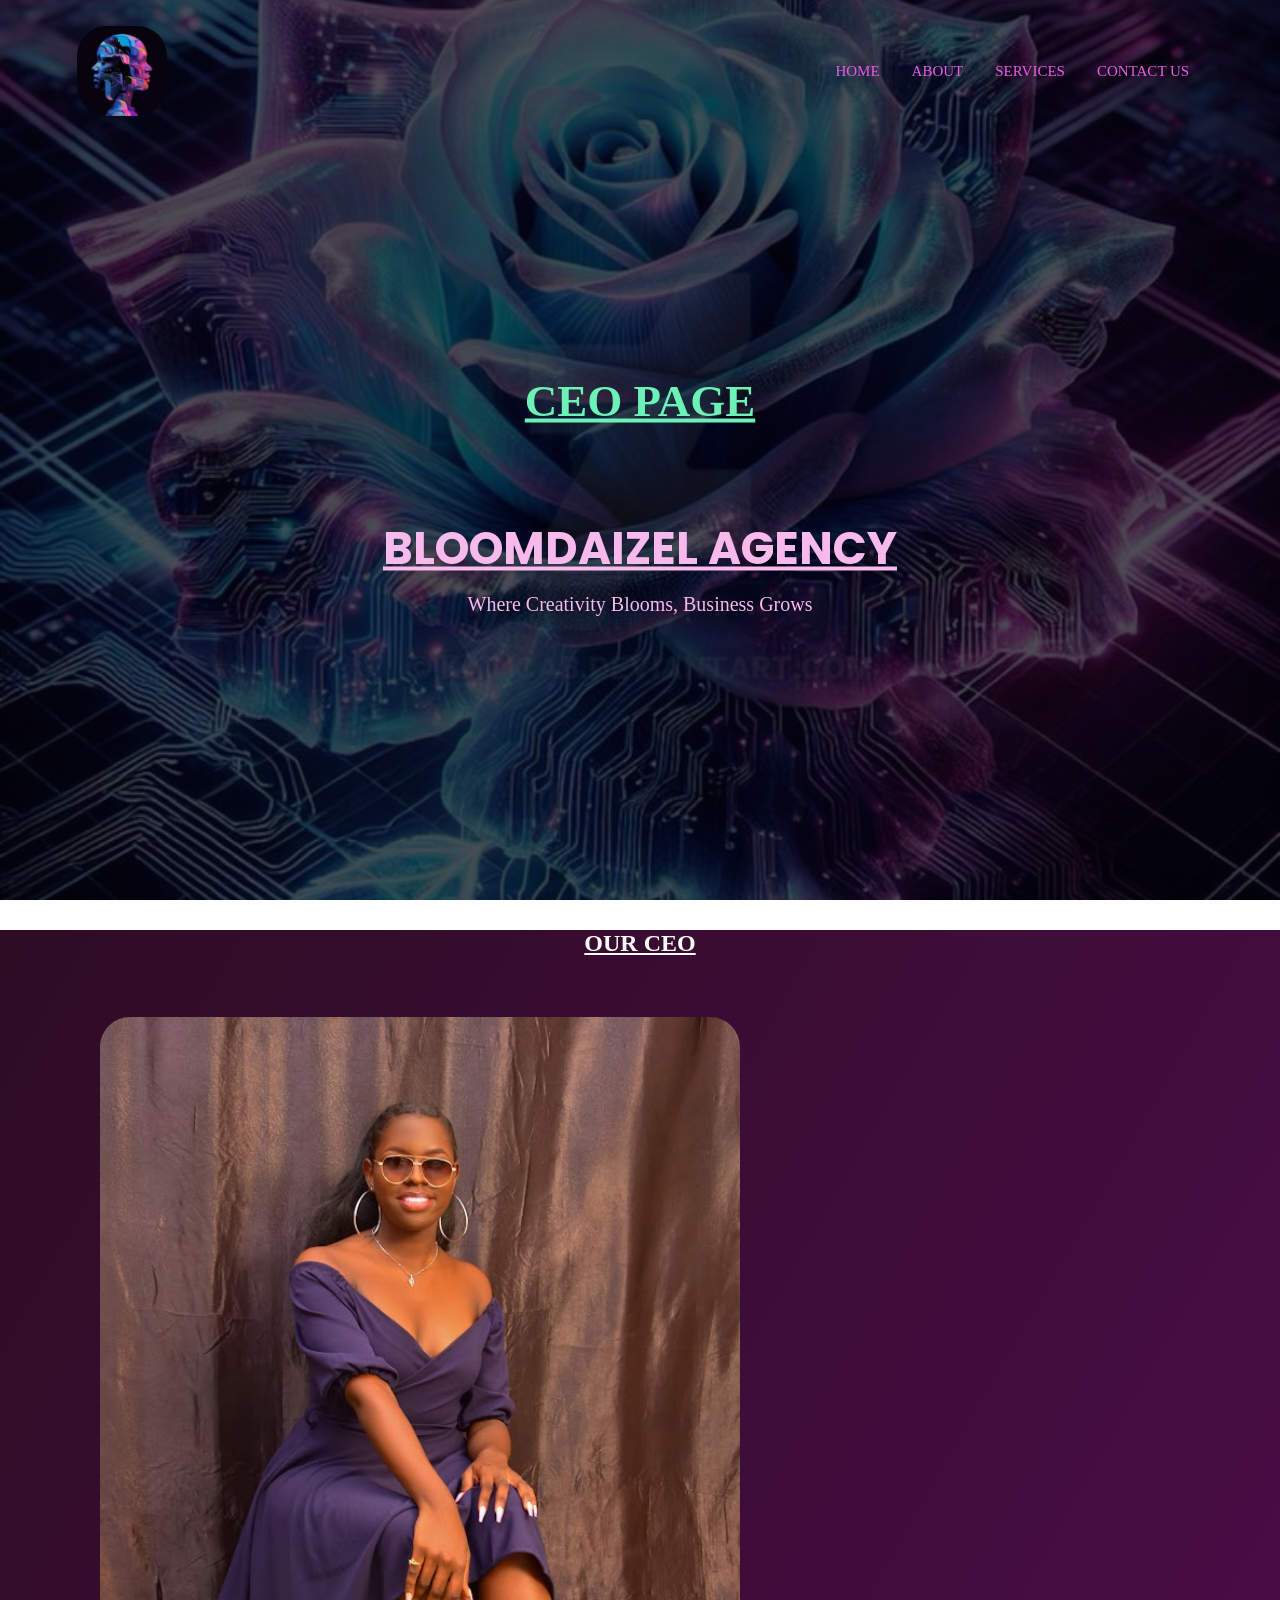
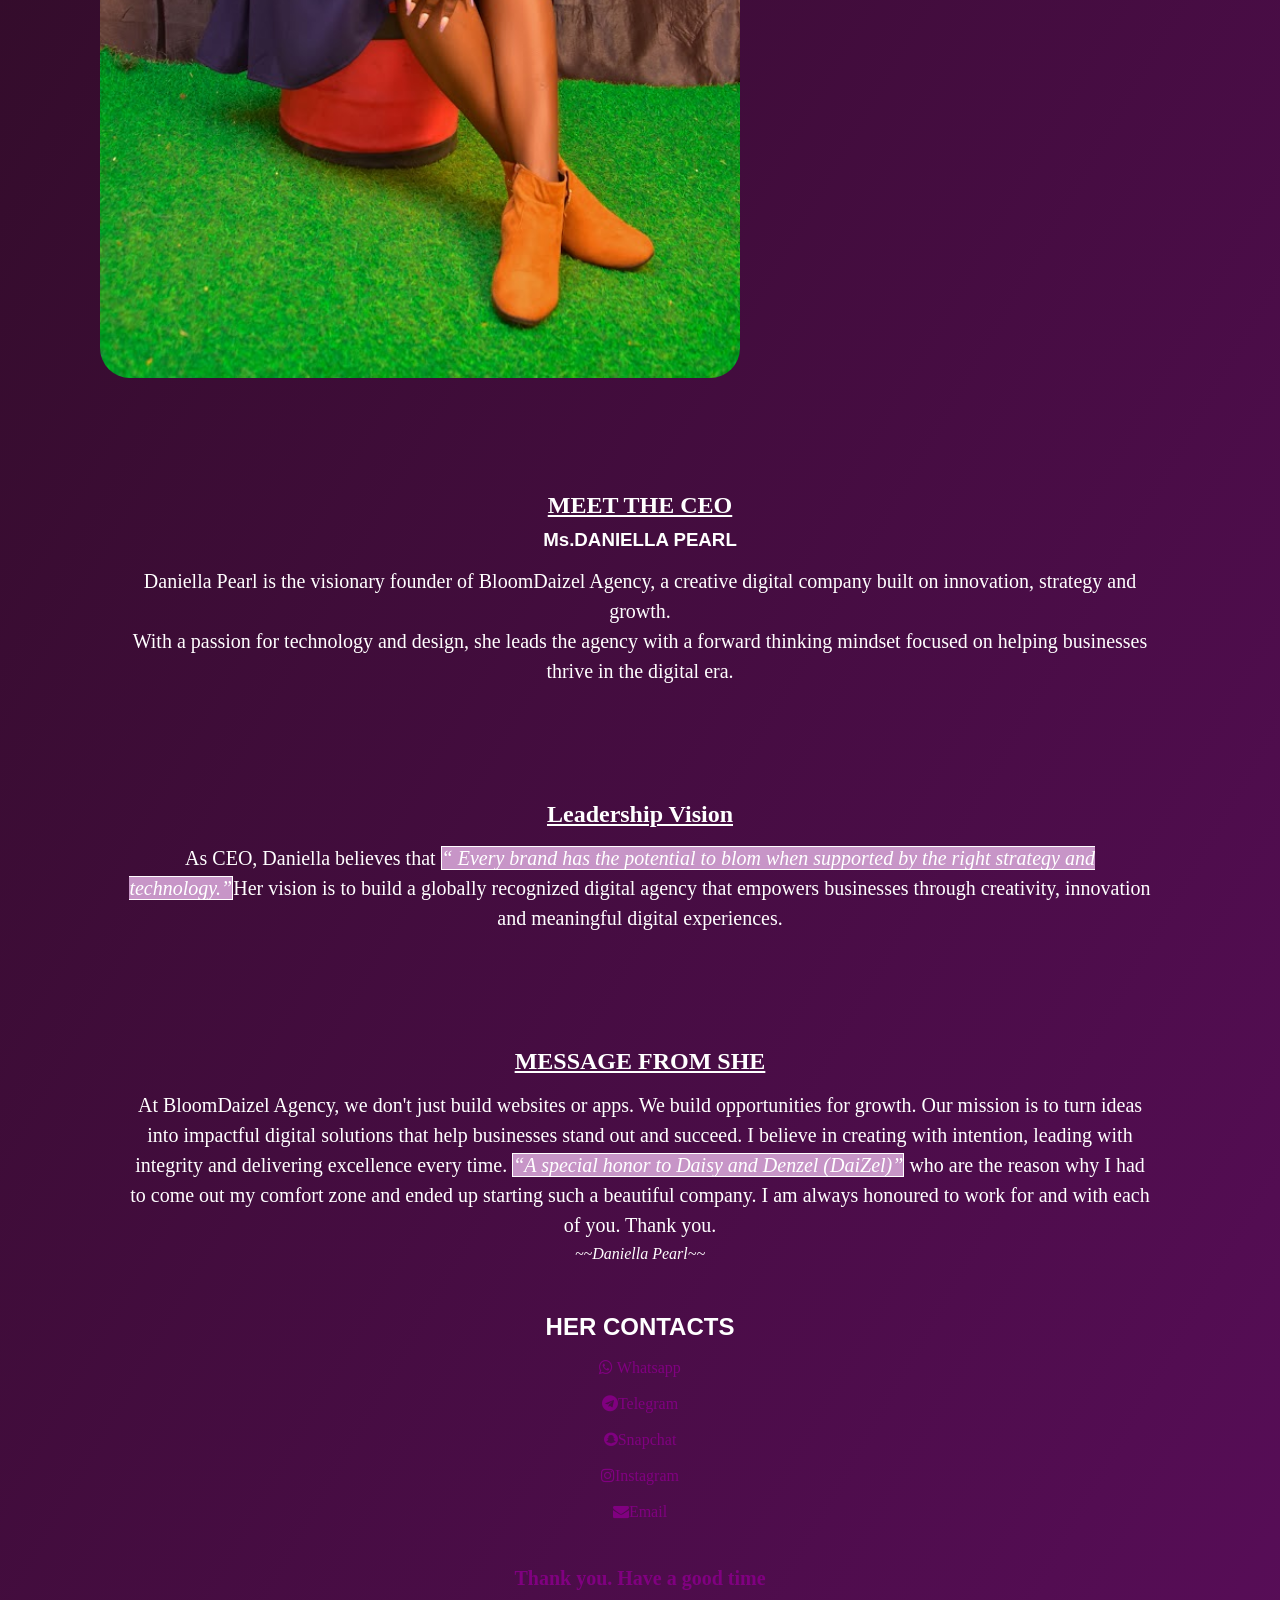
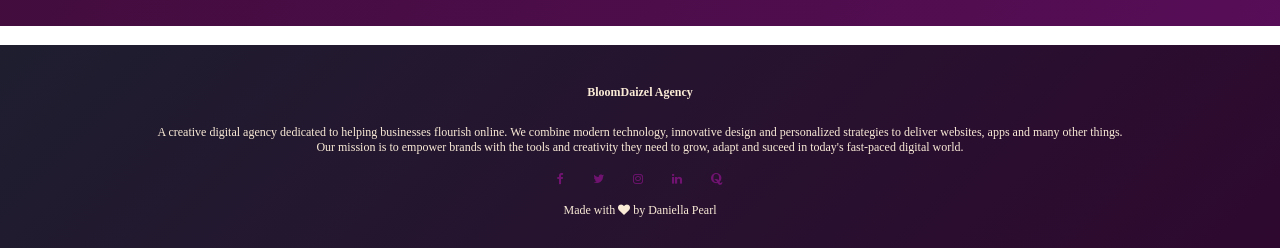
<file: ceo.html>
<!doctype html>
<html lang="en">
  <head>
    <meta charset="UTF-8" />
    <meta name="viewport" content="width=device-width, initial-scale=1.0" />
    <title>BLOOMDAIZEL</title>
    <link
      rel="stylesheet"
      href="https://fonts.googleapis.com/css?family=Poppins"
    />
    <link rel="icon" type="image/x-icon" href="/IMAGES/favicon.ico" />
    <link
      rel="stylesheet"
      href="https://stackpath.bootstrapcdn.com/font-awesome/4.7.0/css/font-awesome.min.css"
    />
    <link rel="stylesheet" href="styles.css" />
  </head>
  <body>
    <!-- first section:navbar,body -->
    <section class="header">
      <nav>
        <a><img src="IMAGES/logo2.jpg" /></a>
        <div class="links" id="LINKS">
          <i class="fa fa-times" onclick="hideMenu()"></i>
          <ul>
            <li><a href="index.html">HOME</a></li>
            <li><a href="about.html">ABOUT</a></li>
            <li><a href="service.html">SERVICES</a></li>
            <li><a href="contact.html">CONTACT US</a></li>
          </ul>
        </div>
        <i class="fa fa-bars" onclick="showMenu()"></i>
      </nav>
      <div class="home">
        <h2 id="heading2">CEO PAGE</h2>
        <br />
        <h1>BLOOMDAIZEL AGENCY</h1>
        <p>Where Creativity Blooms, Business Grows</p>
      </div>
    </section>
<main>
    <section class="apply">
      <h1 class>OUR CEO</h1>
      <div>
        <img src="IMAGES/ceo.jpg" />
      </div>
    </section>

    <section class="body">
      <div class="apply">
        <h1>MEET THE CEO</h1>
        <h3>Ms.DANIELLA PEARL</h3>
        <p>
          Daniella Pearl is the visionary founder of BloomDaizel Agency, a
          creative digital company built on innovation, strategy and growth.<br />
          With a passion for technology and design, she leads the agency with a
          forward thinking mindset focused on helping businesses thrive in the
          digital era.
        </p>
      </div>
    </section>

    <section class="body">
      <div class="apply">
        <h1>Leadership Vision</h1>
        <p>
          As CEO, Daniella believes that
          <q>
            Every brand has the potential to blom when supported by the right
            strategy and technology.</q
          >Her vision is to build a globally recognized digital agency that
          empowers businesses through creativity, innovation and meaningful
          digital experiences.
          </p>
      </div>
    </section>

    <section class="body">
      <div class="apply">
        <h1>MESSAGE FROM SHE</h1>
        <p>
          At BloomDaizel Agency, we don't just build websites or apps. We build opportunities for growth. Our mission is to turn ideas into impactful digital solutions that help businesses stand out and succeed. I believe in creating with intention, leading with integrity and delivering excellence every time.
          <q>A special honor to Daisy and Denzel (DaiZel)</q> who are the reason why I had to come out my comfort zone and ended up starting such a beautiful company. I am always honoured to work for and with each of you. Thank you.
        </p>
        <em>~~Daniella Pearl~~</em>
      </div>

    </section>

    <section class="body2">
      <div class="two2">
        <h2>HER CONTACTS</h2><br>
        <a href="https://wa.me/" target="_blank"><i class="fa fa-whatsapp"></i> Whatsapp</a><br><br>
            <a href="https://t.me/" target="_blank"><i class="fa fa-telegram"></i>Telegram</a><br><br>
            <a href="https://www.snapchat.com/" target="_blank"><i class="fa fa-snapchat"></i>Snapchat</a><br><br>
            <a href="https://www.instagram.com" target="_blank"><i class="fa fa-instagram"></i>Instagram</a><br><br>
            <a href="mailto:pearldanielu9@gmail.com" target="_blank"><i class="fa fa-envelope"></i>Email</a>
        </section>
      </div>
    </section>
    <br><br>

    <!-- call to action -->
    <h5 style="text-align: center; color: purple; font-size: 20px">
      Thank you. Have a good time
    </h5>
    <br><br>
    </main>
    <!-- footer section -->
    <section class="footer">
      <h4>BloomDaizel Agency</h4>
      <p>
        A creative digital agency dedicated to helping businesses flourish
        online. We combine modern technology, innovative design and personalized
        strategies to deliver websites, apps and many other things.<br />
        Our mission is to empower brands with the tools and creativity they need
        to grow, adapt and suceed in today's fast-paced digital world.
      </p>
      <div class="icons">
        <a href="https://www.facebook.com/" target="_blank"
          ><i class="fa fa-facebook"></i
        ></a>
        <a href="https://twitter.com" target="_blank"
          ><i class="fa fa-twitter"></i
        ></a>
        <a href="https://www.instagram.com" target="_blank"
          ><i class="fa fa-instagram"></i
        ></a>
        <a href="https://www.linkedin.com" target="_blank"
          ><i class="fa fa-linkedin"></i
        ></a>
        <a href="https://www.quora.com" target="_blank"
          ><i class="fa fa-quora"></i
        ></a>
      </div>
      <p>Made with <i class="fa fa-heart"></i> by Daniella Pearl</p>
    </section>

    <!-- Javascript to make navigation -->
    <script>
      var LINKS = document.getElementById("LINKS");
      function showMenu() {
        LINKS.style.right = "0";
      }
      function hideMenu() {
        LINKS.style.right = "-200px";
      }
    </script>
  </body>
</html>
</file>
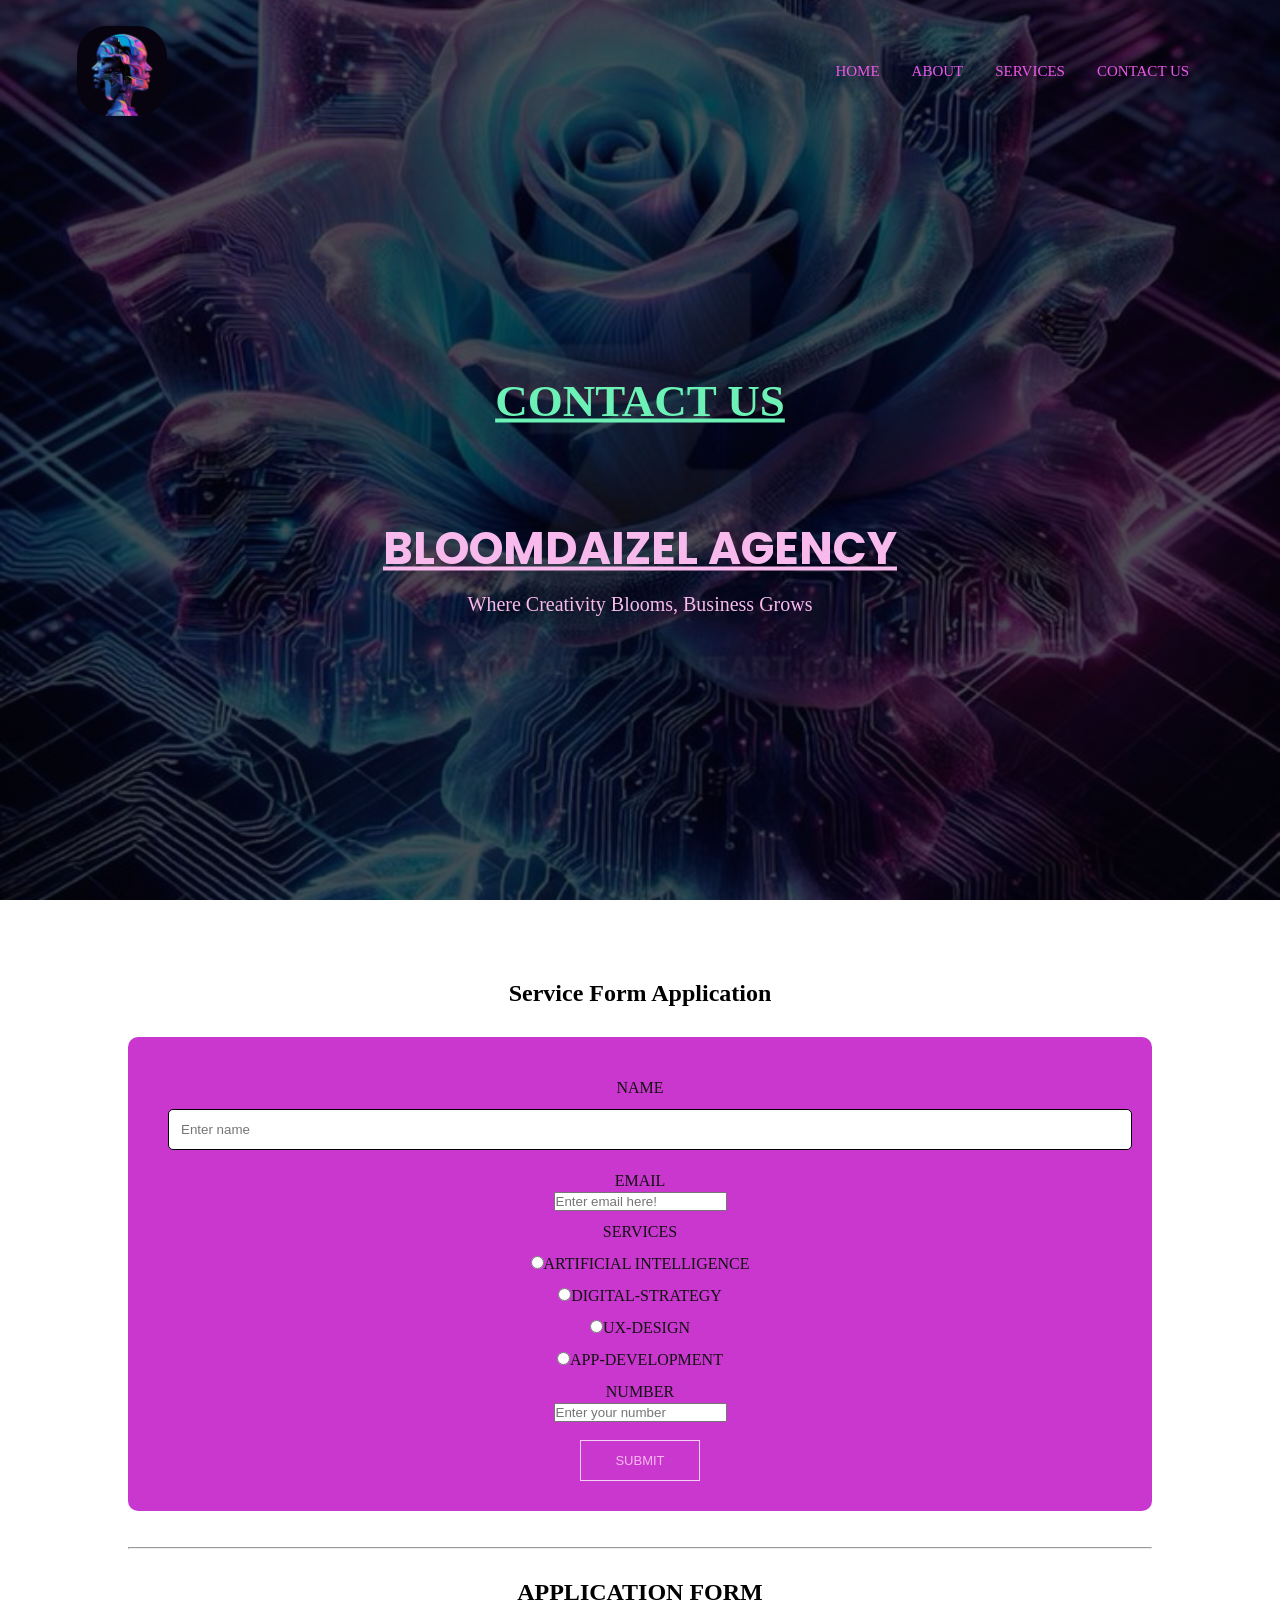
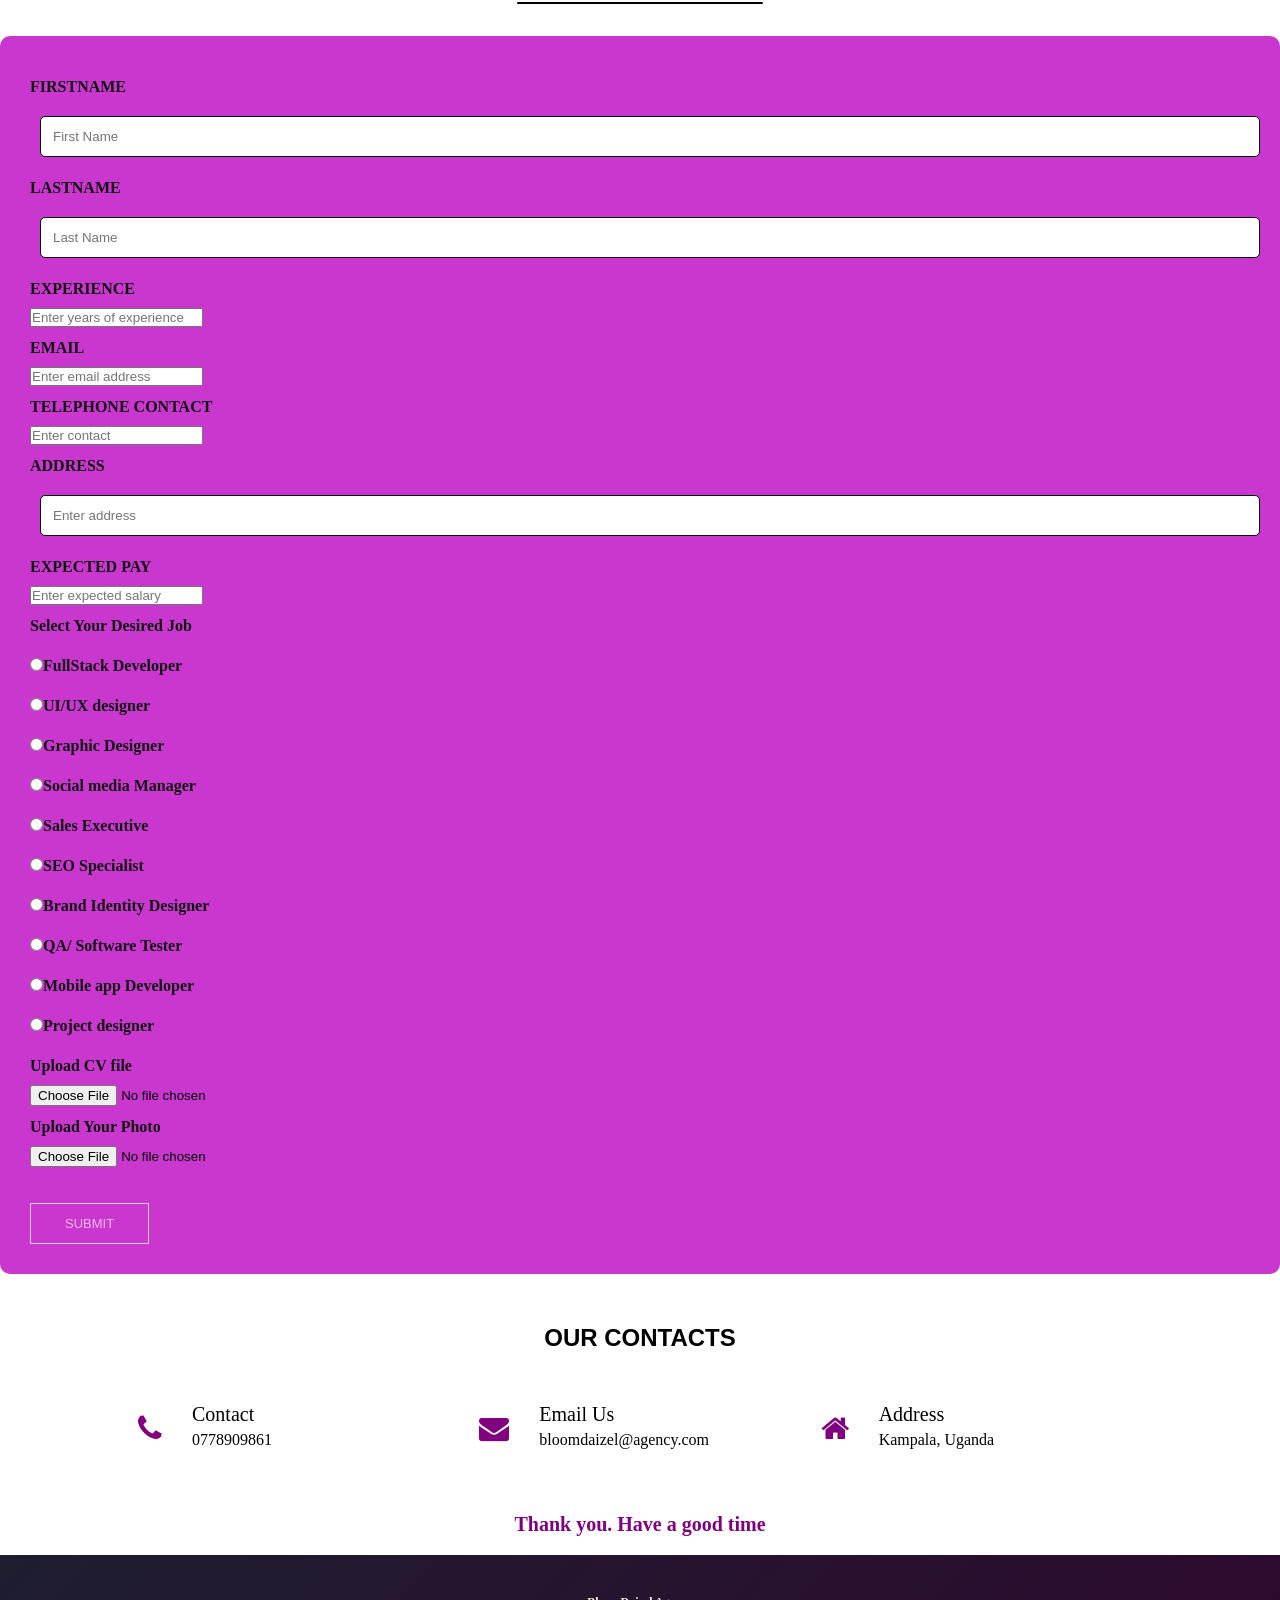
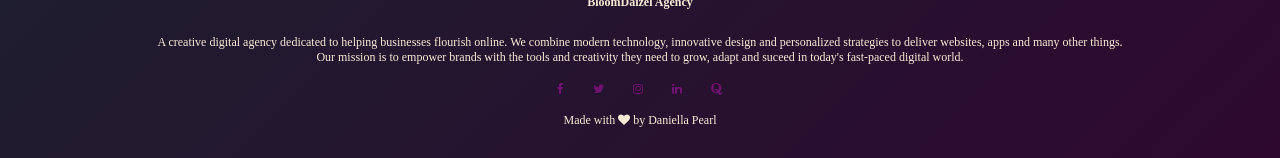
<file: contact.html>
<!doctype html>
<html lang="en">
  <head>
    <meta charset="UTF-8" />
    <meta name="viewport" content="width=device-width, initial-scale=1.0" />
    <title>BLOOMDAIZEL</title>
    <link
      rel="stylesheet"
      href="https://fonts.googleapis.com/css?family=Poppins"
    />
    <link rel="icon" type="image/x-icon" href="/IMAGES/favicon.ico">
    <link
      rel="stylesheet"
      href="https://stackpath.bootstrapcdn.com/font-awesome/4.7.0/css/font-awesome.min.css"
    />
    <link rel="stylesheet" href="styles.css" />
  </head>
  <body>
    <!-- first section:navbar,body -->
    <section class="header">
      <nav>
        <a><img src="IMAGES/logo2.jpg" /></a>
        <div class="links" id="LINKS">
          <i class="fa fa-times" onclick="hideMenu()"></i>
          <ul>
            <li><a href="index.html">HOME</a></li>
            <li><a href="about.html">ABOUT</a></li>
            <li><a href="service.html">SERVICES</a></li>
            <li><a href="contact.html">CONTACT US</a></li>
          </ul>
        </div>
        <i class="fa fa-bars" onclick="showMenu()"></i>
      </nav>
      <div class="home">
        <h2 id="heading2">CONTACT US</h2>
        <br />
        <h1>BLOOMDAIZEL AGENCY</h1>
        <p>Where Creativity Blooms, Business Grows</p>
      </div>
    </section>

    <section class="body">
      <div class="one">
        <h1 id="form">Service Form Application</h1>

        <div>
          <form>
            <div>
              <label for="name">NAME</label>
              <input
                type="text"
                id="name"
                name="name"
                placeholder="Enter name"
                required
              />
            </div>
            <div>
              <label for="email">EMAIL</label>
              <input
                type="email"
                id="email"
                name="email"
                placeholder="Enter email here!"
                required
              />
            </div>
            <div>
              <label>SERVICES</label>
              <label
                ><input
                  type="radio"
                  name="service"
                  value="artificial-intelligence"
                />ARTIFICIAL INTELLIGENCE</label
              >
              <label
                ><input
                  type="radio"
                  name="service"
                  value="digital-strategy"
                />DIGITAL-STRATEGY</label
              >
              <label
                ><input
                  type="radio"
                  name="service"
                  value="ux-design"
                />UX-DESIGN</label
              >
              <label
                ><input
                  type="radio"
                  name="service"
                  value="app-development"
                />APP-DEVELOPMENT</label
              >
            </div>
            <label for="number">NUMBER</label>
            <input
              type="tel"
              id="number"
              placeholder="Enter your number"
              maxlength="10"
              required
            /><br /><br />
            <button class="button" type="submit">SUBMIT</button>
          </form>
          <br /><br />
          <hr />
        </div>
      </div>
    </section>

    <section class="apply" >
      <h1 id="jobs">APPLICATION FORM</h1>
      <div>
        <form>
          <div>
          <label for="firstname">FIRSTNAME</label>
          <input id="firstname" type="text" name="firstname" placeholder="First Name" required>
          </div>
          <div>
            <label for="lastname">LASTNAME</label>
            <input id="lastname" type="text" name="lastname" placeholder="Last Name" required>
          </div>
          <div>
            <label for="experience">EXPERIENCE</label>
            <input id="experience" type="number" name="experience" placeholder="Enter years of experience">
          </div>
          <div>
            <label for="email">EMAIL</label>
            <input id="email" type="email" name="email" placeholder="Enter email address" required>
          </div>
          <div>
            <label for="tel">TELEPHONE CONTACT</label>
            <input id="tel" type="tel" name="phone" placeholder="Enter contact" maxlength="10" required>
          </div>
          <div>
            <label for="address">ADDRESS</label>
            <input id="address" name="address" type="text" placeholder="Enter address" required>
          </div>
          <div>
            <label for="pay">EXPECTED PAY</label>
            <input id="pay" name="pay" type="number" placeholder="Enter expected salary" required>
          </div>
          <div>
            <label>Select Your Desired Job</label>
            <label><input type="radio" name="job" value="FullStack developer">FullStack Developer</label>
            <label><input type="radio" name="job" value="UI/UX designer">UI/UX designer</label>
            <label><input type="radio" name="job" value="Graphic Designer">Graphic Designer</label>
            <label><input type="radio" name="job" value="Social media Manager">Social media Manager</label>
            <label><input type="radio" name="job" value="Sales Executive">Sales Executive</label>
            <label><input type="radio" name="job" value="SEO Specialist">SEO Specialist</label>
            <label><input type="radio" name="job" value="Brand Identity Designer">Brand Identity Designer</label>
            <label><input type="radio" name="job" value="QA/ Software Tester">QA/ Software Tester</label>
            <label><input type="radio" name="job" value="Mobile app Developer">Mobile app Developer</label>
            <label><input type="radio" name="job" value="Project designer">Project designer</label>
          </div>
          <div>
            <label for="document">Upload CV file</label>
            <input id="document" type="file">
          </div>
          <div>
            <label for="picture">Upload Your Photo</label>
            <input id="picture" type="file">
          </div><br><br>
          <button class="button">SUBMIT</button>
        </form>
      </div>
    </section>
    <section class="body2">
      <div class="two2">
        <h2 id="call">OUR CONTACTS</h2>
       <section class="contact">
        <div class="row">
            <div class="we">
                <div>
                    <i class="fa fa-phone"></i>
                    <span>
                        <h5>Contact</h5>
                        <p>0778909861</p>
                    </span>
                </div>
            </div>
            <div class="we">
                <div>
                    <i class="fa fa-envelope"></i>
                    <span>
                        <h5>Email Us</h5>
                        <p>bloomdaizel@agency.com</p>
                    </span>
                </div>
            </div>
            <div class="we">
                <div>
                    <i class="fa fa-home"></i>
                    <span>
                        <h5>Address</h5>
                        <p>Kampala, Uganda</p>
                    </span>
                </div>
            </div>
        </div>
       </section>
      </div>
    </section>

    <!-- call to action -->
   <h5 style="text-align: center; color:purple; font-size: 20px;">Thank you. Have a good time</h5>
    <!-- footer section -->
    <section class="footer">
      <h4>BloomDaizel Agency</h4>
      <p>
        A creative digital agency dedicated to helping businesses flourish
        online. We combine modern technology, innovative design and personalized
        strategies to deliver websites, apps and many other things.<br />
        Our mission is to empower brands with the tools and creativity they need
        to grow, adapt and suceed in today's fast-paced digital world.
      </p>
      <div class="icons">
        <a href="https://www.facebook.com/" target="_blank"
          ><i class="fa fa-facebook"></i
        ></a>
        <a href="https://twitter.com" target="_blank"
          ><i class="fa fa-twitter"></i
        ></a>
        <a href="https://www.instagram.com" target="_blank"
          ><i class="fa fa-instagram"></i
        ></a>
        <a href="https://www.linkedin.com" target="_blank"
          ><i class="fa fa-linkedin"></i
        ></a>
        <a href="https://www.quora.com" target="_blank"
          ><i class="fa fa-quora"></i
        ></a>
      </div>
      <p>Made with <i class="fa fa-heart"></i> by Daniella Pearl</p>
    </section>

    <!-- Javascript to make navigation -->
    <script>
      var LINKS = document.getElementById("LINKS");
      function showMenu() {
        LINKS.style.right = "0";
      }
      function hideMenu() {
        LINKS.style.right = "-200px";
      }
    </script>
  </body>
</html>
</file>
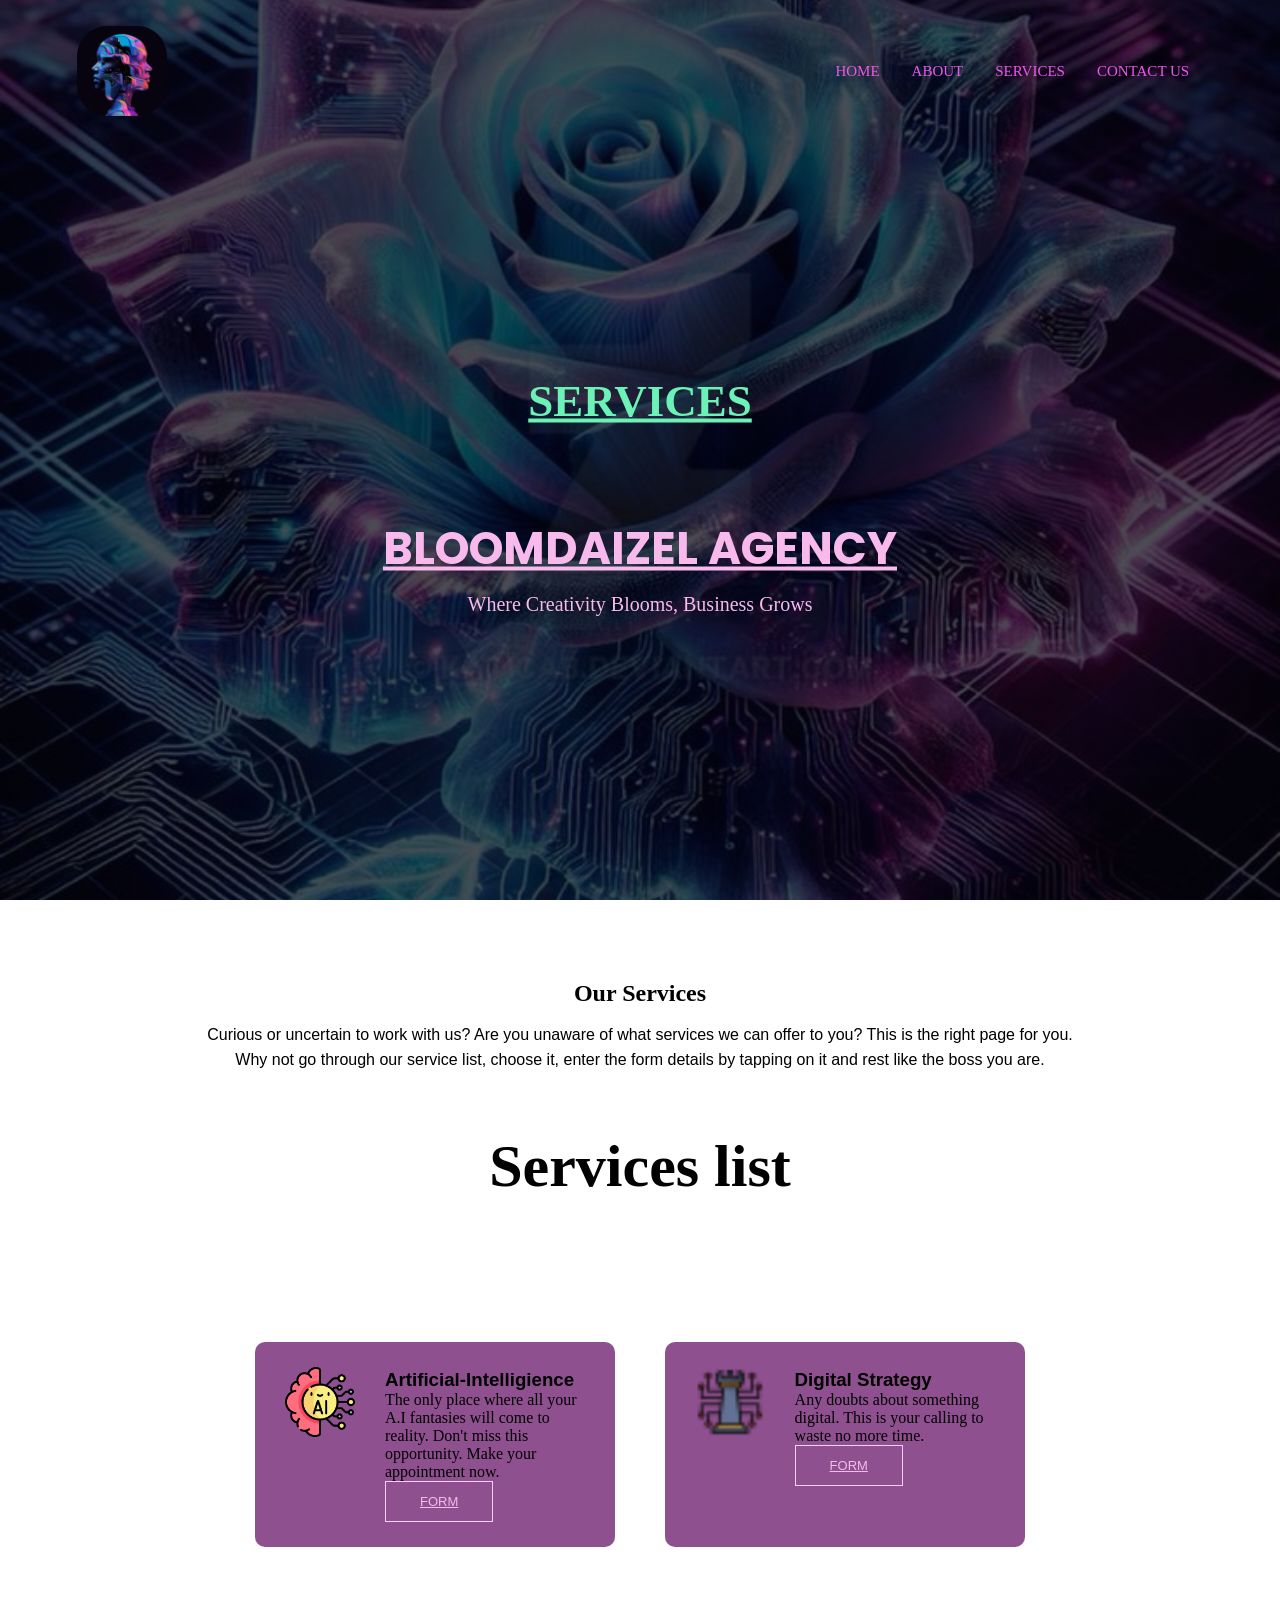
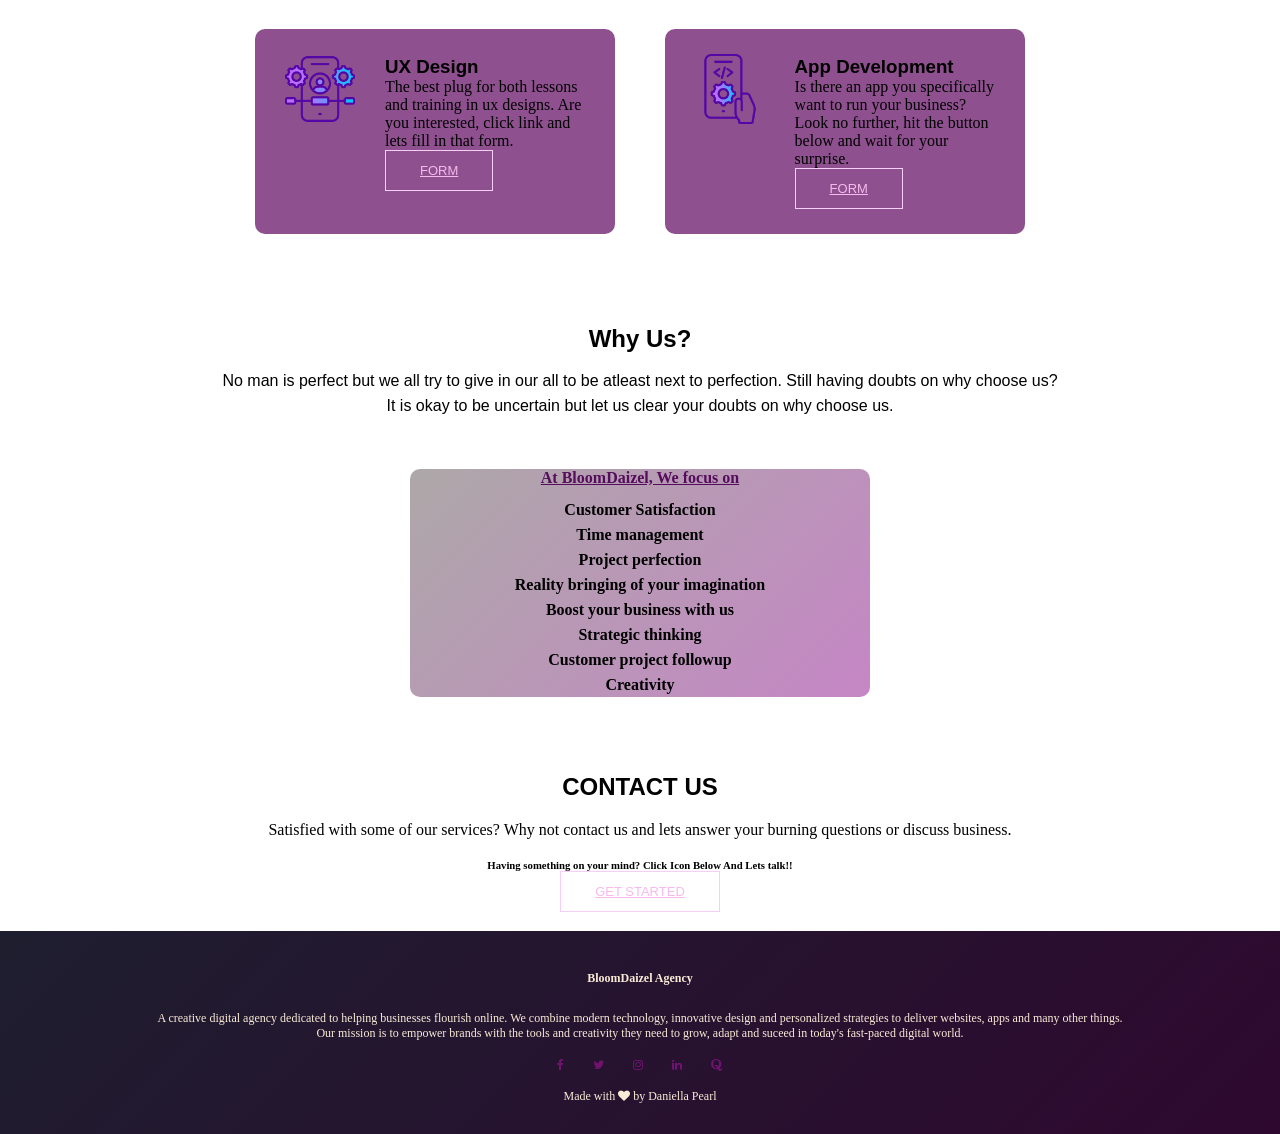
<file: service.html>
<!doctype html>
<html lang="en">
  <head>
    <meta charset="UTF-8" />
    <meta name="viewport" content="width=device-width, initial-scale=1.0" />
    <title>BLOOMDAIZEL</title>
    <link
      rel="stylesheet"
      href="https://fonts.googleapis.com/css?family=Poppins"
    />
    <link rel="icon" type="image/x-icon" href="/IMAGES/favicon.ico">
    <link
      rel="stylesheet"
      href="https://stackpath.bootstrapcdn.com/font-awesome/4.7.0/css/font-awesome.min.css"
    />
    <link rel="stylesheet" href="styles.css" />
  </head>
  <body>
    <!-- first section:navbar,body -->
    <section class="header">
      <nav>
        <a><img src="IMAGES/logo2.jpg" /></a>
        <div class="links" id="LINKS">
          <i class="fa fa-times" onclick="hideMenu()"></i>
          <ul>
            <li><a href="index.html">HOME</a></li>
            <li><a href="about.html">ABOUT</a></li>
            <li><a href="service.html">SERVICES</a></li>
            <li><a href="contact.html">CONTACT US</a></li>
          </ul>
        </div>
        <i class="fa fa-bars" onclick="showMenu()"></i>
      </nav>
      <div class="home">
        <h2 id="heading2">SERVICES</h2>
        <br />
        <h1>BLOOMDAIZEL AGENCY</h1>
        <p>Where Creativity Blooms, Business Grows</p>
      </div>
    </section>

    <section class="body">
      <div class="one">
        <h1>Our Services</h1>
        <p class="special">
          Curious or uncertain to work with us? Are you unaware of what services
          we can offer to you? This is the right page for you. <br>Why not go
          through our service list, choose it, enter the form details by tapping
          on it and rest like the boss you are.
        </p>
        <div class="three">
            <h1>Services list</h1>
            <section class="staff">
                <div class="row">
                    <div class="staff-col">
                        <img src="IMAGES/artificial-intelligence.png">
                        <div>
                            <h3>Artificial-Intelligience</h3>
                            <p>The only place where all your A.I fantasies will come to reality. Don't miss this opportunity. Make your appointment now.</p>
                            <button class="button"><a href="contact.html#form">FORM</a></button>
                        </div>
                    </div>
                    <div class="staff-col">
                        <img src="IMAGES/digital-strategy.png">
                        <div>
                            <h3>Digital Strategy</h3>
                            <p>Any doubts about something digital. This is your calling to waste no more time.</p>
                            <button class="button"><a href="contact.html#form">FORM</a></button>
                        </div>
                    </div>
                </div>
                <div class="row">
                    <div class="staff-col">
                        <img src="IMAGES/ux-design.png">
                        <div>
                            <h3>UX Design</h3>
                            <p>The best plug for both lessons and training in ux designs. Are you interested, click link and lets fill in that form.</p>
                            <button class="button"><a href="contact.html#form">FORM</a></button>
                        </div>
                    </div>
                    <div class="staff-col">
                        <img src="IMAGES/app-development.png">
                        <div>
                            <h3>App Development</h3>
                            <p>Is there an app you specifically want to run your business? Look no further, hit the button below and wait for your surprise.</p>
                            <button class="button"><a href="contact.html#form">FORM</a></button>
                        </div>
                    </div>
                    
                </div>
            </section>
        </div>
      </div>
    </section>
    <section class="body2">
      <div class="two2">
        <h2>Why Us?</h2>
        <p class="special">
          No man is perfect but we all try to give in our all to be atleast next to perfection. Still having doubts on why choose us?<br> It is okay to be uncertain but let us clear your doubts on why choose us.
        </p>
        <div class="row">
          <div class="col">
            <h4>At BloomDaizel, We focus on</h4>
            <div>
              <ul>
                <li>Customer Satisfaction</li>
                <li>Time management</li>
                <li>Project perfection</li>
                <li>Reality bringing of your imagination</li>
                <li>Boost your business with us</li>
                <li>Strategic thinking</li>
                <li>Customer project followup</li>
                <li>Creativity</li>
              </ul>
            </div>
          </div>
         
        </div>
      </div>
    </section>

    
    <!-- call to action -->
    <section class="refer">
      <h2>CONTACT US</h2>
      <p>
        Satisfied with some of our services? Why not contact us and lets answer your burning questions or discuss business.
      </p>
      <h6>Having something on your mind? Click Icon Below And Lets talk!!</h6>
      <div>
        <button class="button"><a href="contact.html">GET STARTED</a></button>
      </div>
    </section>

    <!-- footer section -->
    <section class="footer">
      <h4>BloomDaizel Agency</h4>
      <p>
        A creative digital agency dedicated to helping businesses flourish
        online. We combine modern technology, innovative design and personalized
        strategies to deliver websites, apps and many other things.<br />
        Our mission is to empower brands with the tools and creativity they need
        to grow, adapt and suceed in today's fast-paced digital world.
      </p>
      <div class="icons">
        <a href="https://www.facebook.com/" target="_blank"
          ><i class="fa fa-facebook"></i
        ></a>
        <a href="https://twitter.com" target="_blank"
          ><i class="fa fa-twitter"></i
        ></a>
        <a href="https://www.instagram.com" target="_blank"
          ><i class="fa fa-instagram"></i
        ></a>
        <a href="https://www.linkedin.com" target="_blank"
          ><i class="fa fa-linkedin"></i
        ></a>
        <a href="https://www.quora.com" target="_blank"
          ><i class="fa fa-quora"></i
        ></a>
      </div>
      <p>Made with <i class="fa fa-heart"></i> by Daniella Pearl</p>
    </section>

    <!-- Javascript to make navigation -->
    <script>
      var LINKS = document.getElementById("LINKS");
      function showMenu() {
        LINKS.style.right = "0";
      }
      function hideMenu() {
        LINKS.style.right = "-200px";
      }
    </script>

    <!-- linking forms to specific section -->
     <!-- put an id on section then in your href add it like<button class="button"><a href="contact.html#form">FORM</a></button> -->
  </body>
</html>
</file>
<file: styles.css>
*{
    margin:0;
    padding:0;
    box-sizing: border-box;
}
.header{
    min-height: 100vh;
    width:100%;
    background-image: linear-gradient(rgba(2,2,12,0.7),rgba(2,2,12,0.7)),url(IMAGES/main.jpg);
    background-position: center;
    background-size: cover;
    position:relative;
}
nav{
    display:flex;
    padding:2% 6%;
    justify-content: space-between;
    align-items: center;
}
nav img{
    width:90px;
    border-radius: 30px;
}
.links{
    flex:1;
    text-align: right;
}
.links ul li{
    list-style: none;
    display: inline-block; /* to put list in one line*/
    padding:9px 14px;
    position:relative;
}
.links ul li a{
    color:rgb(233, 89, 233);
    text-decoration: none;
    font-size: 15px;
}
.links ul li::after{
    content:'';
    width:0;
    height:3px;
    background:linear-gradient(135deg, #12121b 0%, #e850f3 100%);
    display: block;
    margin:auto;
    transition: 0.5s;
}
.links ul li:hover::after{
    width:100%;
}
.home{
    margin-top: 15px;
    width:90%;
    color:rgb(248, 185, 236);
    position: absolute;
    top:50%;
    left: 50%;
    transform:translate(-50%,-50%);
    text-align:center;
}
.home h1,.home h2,.home h3{
    padding-bottom: 10px;
    padding-top: 10px;
    font-weight: bolder;
    font-family:'Poppins';
    font-size:45px;
    text-decoration: underline;
}
.home p{
    font-size: 20px;
}

/* buttons decoration */
.button{
    display:inline-block;
    text-decoration: none;
    color:rgb(248,185,236);
    border:1px solid rgb(245, 207, 245);
    padding:12px 34px;
    font-size:13px;
    background: transparent;
    position:relative;
    cursor:pointer;
}
.button a{
    color:rgb(248,185,236);
}
.button a:hover{
    color:black;
}
.button:hover{
    border: 1px solid rgb(253, 4, 141);
    background:rgb(246, 146, 234);
    transition:1s;
    color:black;
}

/* to remove navigation icons for small screen */
nav .fa{
    display:none;
}

/* for small screen response */
@media(max-width:700px){
    .home h1{
        font-size:25px;
    }
    .home h2{
        font-size: 25px;
    }
    .home h3{
        font-size: 25px;
    }
    .home p{
        font-size: 18px;
    }
    .links ul li{
        display:block;
    }
    .links{
        position:fixed;
        background:rgb(144, 42, 144);
        height:100vh;
        width:200px;
        top:0;
        right:-200px;
        text-align: center;
        z-index:2;
        transition:1s;
    }
    nav .fa{
        display:block;
        color:rgb(240, 164, 232);
        margin:20px;
        font-size:22px;
        cursor:pointer;
    }
    .links ul{
        padding:30px;
    }
    
}


/* for section of body */
.body{
    width:80%;
    margin:auto;
    text-align:center;
    padding-top: 80px;
}
h2, h3{
    font-family: Arial;
    font-size: 500;
    font-weight: bold;
}
.body2{
     width:80%;
    margin:auto;
    text-align:center;
    padding-top: 50px;
}
p{
    font-family:'Times New Roman', Times, serif;
}

/* to arrange work in body 2 in rows */
.row{
    margin-top: 5%;
    display: flex;
    justify-content: space-around;
}
.col{
    flex-basis:45%;
    background:linear-gradient(135deg, rgb(173, 168, 168), rgb(197, 134, 197));
    color:black;
    border-radius: 10px;
    margin-bottom: 5%;
    box-sizing: border-box;
    transition:0.5s
}
.col:hover{
    box-shadow: 0 0 20px rgb(14, 0, 14);
}
.two h2{
    padding-bottom: 30px;
}
.col h4{
    color:rgb(85, 13, 92);
    font-weight: bold;
    padding-bottom: 10px;
    text-decoration:underline;
}
/* for small screens */
@media(max-width:700px){
    .row{
        flex-direction:column;
    }
}

/* for projects */
/* proj class */
.proj{
    width:80%;
    margin:auto;
    text-align:center;
    padding-top: 50px;
}
.colly{
    flex-basis: 32%;
    border-radius:10px;
    margin-bottom: 30px;
    position: relative;
    overflow:hidden;
}
.colly img{
    width:100%;
    display:block;
}
.layer{
    background:linear-gradient(120deg, rgb(45, 36, 36), rgb(140, 81, 140));
    height:100%;
    width:100%;
    position: absolute;
    top:0;
    left:0;
    transition:0.5s;
}
/* to remove background when you hover with mouse */
.layer:hover{
    background: transparent;
}
/* with effects to move text when not hovered over */
.layer h4{
    width:100%;
    font-weight:500;
    color:black;
    font-size:19px;
    bottom:49%;
    left:50%;
    transform:translateX(-50%);
    position:absolute;
    opacity:100;
    transition:65s;
    text-align: center;
}
/* when hovered over */
.layer h4{
    bottom:49%;
    opacity:0;
}
/* for call to action(CTA) */
.cta{
    margin-top:30px;
    font-size:20px;
    text-align: center;
}
.cta h6{
    text-decoration: underline;
    padding-top: 12px;
    padding-bottom: 6px;
}
.cta h2{
    border:2px solid purple;
    border-width: 10px;
}
.footer{
    width:100%;
    text-align: center;
    padding:30px 0;
    background: linear-gradient(135deg, #1e1e2f 0%, #2e082f 100%);
    color:antiquewhite;
    font-size: 12px;
    margin-top: 19px;
}
.footer h4{
    margin-bottom: 25px;
    margin-top: 10px;
    font-weight: 600;
    font-weight: 60px;
}
/* to change the icons */
.icons .fa{
    color:rgb(112, 19, 112);
    margin:0 13px;
    cursor:pointer;
    padding:18px 0;
}
.icons .fa a{
    color:rgb(112, 19, 112);
}
 #heading2{
    color:rgb(108, 242, 182);
    text-shadow: #8c858c;
    font-family:Cochin;
    font-size: 45px;
    margin-top: 50px;
    margin-bottom: 50px;
}
.special{
    font-family: Helvetica;
    line-height: 25px;
    margin-top: 15px;
}
.col ul{
    list-style: none;
    line-height: 25px;
    font-weight: bold;
}
.two2{
    padding-bottom: 10px;
}

/* staff */
.staff{
    width:80%;
    margin:auto;
    padding-top: 100px;
    text-align: center;
}
.staff-col{
    flex-basis: 44%;
    border-radius: 10px;
    margin-bottom: 5%;
    text-align: left;
    background:rgb(142, 80, 142);
    padding:25px;
    cursor:pointer;
    display:flex;
}
.staff-col img{
    height:70px;
    margin-left: 5px;
    margin-right: 30px;
    border-radius: 20%;
}
.staff-col p{
    padding: 0;
}
.staff-col h3{
    margin-top: 2px;
    text-align: left;
}
.staff-col .fa{
    color:rgb(67, 2, 67);
}
.refer{
    text-align: center;
}
.refer h2{
    margin-bottom: 20px;
    margin-top: 15px;
}
.refer p{
    margin-bottom: 12px;
    margin-bottom: 20px;
}

/* to make image increase in size */
.zoom{
    /* width:200px; */
    transition:transform 0.3s ease;
}
#toggle:checked + label .zoom{
    transform: scale(3.5);
}
#try:checked + label .zoom{
    transform: scale(3.4) ;
}
/* to hide checkbox */
.hidden{
    position: absolute;
    opacity:0;
    pointer-events: none;
}

/* class called three */
.three h1{
    margin-top: 30px;
    margin-bottom: 0px;
    padding-top: 30px;
    font-size: 60px;
}

/* for form */
form{
    border-radius: 10px;
    background-color: rgb(201,55, 207);
    padding:30px;
    margin-top: 30px;
}
label{
    display:block;
    color:rgb(18, 17, 17);
    padding-top: 12px;
    padding-bottom: 2px;
}
input[type="text"],select{
    width:100%;
    padding: 12px;
    margin:10px;
    display: inline-block;
    border:1px solid black;
    border-radius:5px;
    box-sizing: border-box;
}
.we{
    width:100%;
    margin:auto;
    flex-basis: 48%;
    margin-bottom: 10px;
}
.we div{
    display: flex;
    align-items: left;
    margin-bottom: 40px;
}
.we .fa{
    color:purple;
    font-size: 30px;
    margin: 10px;
    margin-right: 30px;
}
.we div p{
    padding: 0;
}
.we div h5{
    font-size:20px;
    margin-bottom: 5px;
    color:black;
    font-weight: 500;
    text-align: left;
}
/* customer testimonies */
.comments{
    width:80%;
    margin: auto;
    padding-top: 100px;
    text-align:center;
}
.comment-col{
    flex-basis: 44%;
    border-radius: 10px;
    margin-bottom: 5%;
    text-align: left;
    background: lightpink;
    padding: 25px;
    cursor:pointer;
    display: flex;
}
.comment-col .fa{
    color:purple;
}
.comment-col h3{
    margin-top: 15px;
    text-align: left;
}
.comment-col p{
    padding: 0;
}
.jobs ul{
    list-style: none;
    font-weight: bold;
    line-height: 22px;
    margin-top: 20px;
}

/* job opportuities */
summary{
    list-style: none;
    cursor:pointer;
    line-height: 20px;
    font-weight: 800;
    color:rgb(65, 3, 65);
}
details ul{
    color:purple;
    border:1px solid blue;
    background: lightpink;
}
.apply h1{
    text-align: center;
    margin-top: 30px;
    text-decoration: underline;
    margin-bottom: 10px;
}
.apply label{
    font-weight: bold;
    padding-bottom: 10px;
}
.apply img{
    width:50%;
    margin-left:100px;
    margin-right: 100px;
    margin-top: 50px;
    border-radius: 30px;
}
.apply p{
    line-height: 30px;
    font-size: 20px;
    margin-top: 15px;
    margin-bottom: 5px;
}
q{
    border:1px solid white;
    background: rgb(199, 149, 199);
    font-style: italic;
}
@media(max-width:700px){
    .apply p{
    line-height: 30px;
    font-size: 20px;
    margin-top: 15px;
    margin-bottom: 5px;
    text-align: justify;
}
}
.two2 a{
    color:purple;
    text-decoration: none;
    transition: 0.5s;
}
.two2 a:hover{
    text-decoration: underline;
}
main{
    background: linear-gradient(120deg, rgb(46, 12, 36),rgb(87, 13, 87));
    color: white;
}
</file>
<file: NASSUUNA PEARL DANELLA/styles.css>
*{
    margin:0;
    padding:0;
    box-sizing: border-box;
}
.header{
    min-height: 100vh;
    width:100%;
    background-image: linear-gradient(rgba(2,2,12,0.7),rgba(2,2,12,0.7)),url(IMAGES/main.jpg);
    background-position: center;
    background-size: cover;
    position:relative;
}
nav{
    display:flex;
    padding:2% 6%;
    justify-content: space-between;
    align-items: center;
}
nav img{
    width:90px;
    border-radius: 30px;
}
.links{
    flex:1;
    text-align: right;
}
.links ul li{
    list-style: none;
    display: inline-block; /* to put list in one line*/
    padding:9px 14px;
    position:relative;
}
.links ul li a{
    color:rgb(233, 89, 233);
    text-decoration: none;
    font-size: 15px;
}
.links ul li::after{
    content:'';
    width:0;
    height:3px;
    background:linear-gradient(135deg, #12121b 0%, #e850f3 100%);
    display: block;
    margin:auto;
    transition: 0.5s;
}
.links ul li:hover::after{
    width:100%;
}
.home{
    margin-top: 15px;
    width:90%;
    color:rgb(248, 185, 236);
    position: absolute;
    top:50%;
    left: 50%;
    transform:translate(-50%,-50%);
    text-align:center;
}
.home h1,.home h2,.home h3{
    padding-bottom: 10px;
    padding-top: 10px;
    font-weight: bolder;
    font-family:'Poppins';
    font-size:45px;
    text-decoration: underline;
}
.home p{
    font-size: 20px;
}

/* buttons decoration */
.button{
    display:inline-block;
    text-decoration: none;
    color:rgb(248,185,236);
    border:1px solid rgb(245, 207, 245);
    padding:12px 34px;
    font-size:13px;
    background: transparent;
    position:relative;
    cursor:pointer;
}
.button a{
    color:rgb(248,185,236);
}
.button a:hover{
    color:black;
}
.button:hover{
    border: 1px solid rgb(253, 4, 141);
    background:rgb(246, 146, 234);
    transition:1s;
    color:black;
}

/* to remove navigation icons for small screen */
nav .fa{
    display:none;
}

/* for small screen response */
@media(max-width:700px){
    .home h1{
        font-size:25px;
    }
    .home h2{
        font-size: 25px;
    }
    .home h3{
        font-size: 25px;
    }
    .home p{
        font-size: 18px;
    }
    .links ul li{
        display:block;
    }
    .links{
        position:fixed;
        background:rgb(144, 42, 144);
        height:100vh;
        width:200px;
        top:0;
        right:-200px;
        text-align: center;
        z-index:2;
        transition:1s;
    }
    nav .fa{
        display:block;
        color:rgb(240, 164, 232);
        margin:20px;
        font-size:22px;
        cursor:pointer;
    }
    .links ul{
        padding:30px;
    }
    
}


/* for section of body */
.body{
    width:80%;
    margin:auto;
    text-align:center;
    padding-top: 80px;
}
h2, h3{
    font-family: Arial;
    font-size: 500;
    font-weight: bold;
}
.body2{
     width:80%;
    margin:auto;
    text-align:center;
    padding-top: 50px;
}
p{
    font-family:'Times New Roman', Times, serif;
}

/* to arrange work in body 2 in rows */
.row{
    margin-top: 5%;
    display: flex;
    justify-content: space-around;
}
.col{
    flex-basis:45%;
    background:linear-gradient(135deg, rgb(173, 168, 168), rgb(197, 134, 197));
    color:black;
    border-radius: 10px;
    margin-bottom: 5%;
    box-sizing: border-box;
    transition:0.5s
}
.col:hover{
    box-shadow: 0 0 20px rgb(14, 0, 14);
}
.two h2{
    padding-bottom: 30px;
}
.col h4{
    color:rgb(85, 13, 92);
    font-weight: bold;
    padding-bottom: 10px;
    text-decoration:underline;
}
/* for small screens */
@media(max-width:700px){
    .row{
        flex-direction:column;
    }
}

/* for projects */
/* proj class */
.proj{
    width:80%;
    margin:auto;
    text-align:center;
    padding-top: 50px;
}
.colly{
    flex-basis: 32%;
    border-radius:10px;
    margin-bottom: 30px;
    position: relative;
    overflow:hidden;
}
.colly img{
    width:100%;
    display:block;
}
.layer{
    background:linear-gradient(120deg, rgb(45, 36, 36), rgb(140, 81, 140));
    height:100%;
    width:100%;
    position: absolute;
    top:0;
    left:0;
    transition:0.5s;
}
/* to remove background when you hover with mouse */
.layer:hover{
    background: transparent;
}
/* with effects to move text when not hovered over */
.layer h4{
    width:100%;
    font-weight:500;
    color:black;
    font-size:19px;
    bottom:49%;
    left:50%;
    transform:translateX(-50%);
    position:absolute;
    opacity:100;
    transition:65s;
    text-align: center;
}
/* when hovered over */
.layer h4{
    bottom:49%;
    opacity:0;
}
/* for call to action(CTA) */
.cta{
    margin-top:30px;
    font-size:20px;
    text-align: center;
}
.cta h6{
    text-decoration: underline;
    padding-top: 12px;
    padding-bottom: 6px;
}
.cta h2{
    border:2px solid purple;
    border-width: 10px;
}
.footer{
    width:100%;
    text-align: center;
    padding:30px 0;
    background: linear-gradient(135deg, #1e1e2f 0%, #2e082f 100%);
    color:antiquewhite;
    font-size: 12px;
    margin-top: 19px;
}
.footer h4{
    margin-bottom: 25px;
    margin-top: 10px;
    font-weight: 600;
    font-weight: 60px;
}
/* to change the icons */
.icons .fa{
    color:rgb(112, 19, 112);
    margin:0 13px;
    cursor:pointer;
    padding:18px 0;
}
.icons .fa a{
    color:rgb(112, 19, 112);
}
 #heading2{
    color:rgb(108, 242, 182);
    text-shadow: #8c858c;
    font-family:Cochin;
    font-size: 45px;
    margin-top: 50px;
    margin-bottom: 50px;
}
.special{
    font-family: Helvetica;
    line-height: 25px;
    margin-top: 15px;
}
.col ul{
    list-style: none;
    line-height: 25px;
    font-weight: bold;
}
.two2{
    padding-bottom: 10px;
}

/* staff */
.staff{
    width:80%;
    margin:auto;
    padding-top: 100px;
    text-align: center;
}
.staff-col{
    flex-basis: 44%;
    border-radius: 10px;
    margin-bottom: 5%;
    text-align: left;
    background:rgb(142, 80, 142);
    padding:25px;
    cursor:pointer;
    display:flex;
}
.staff-col img{
    height:70px;
    margin-left: 5px;
    margin-right: 30px;
    border-radius: 20%;
}
.staff-col p{
    padding: 0;
}
.staff-col h3{
    margin-top: 2px;
    text-align: left;
}
.staff-col .fa{
    color:rgb(67, 2, 67);
}
.refer{
    text-align: center;
}
.refer h2{
    margin-bottom: 20px;
    margin-top: 15px;
}
.refer p{
    margin-bottom: 12px;
    margin-bottom: 20px;
}

/* to make image increase in size */
.zoom{
    /* width:200px; */
    transition:transform 0.3s ease;
}
#toggle:checked + label .zoom{
    transform: scale(3.5);
}
#try:checked + label .zoom{
    transform: scale(3.4) ;
}
/* to hide checkbox */
.hidden{
    position: absolute;
    opacity:0;
    pointer-events: none;
}

/* class called three */
.three h1{
    margin-top: 30px;
    margin-bottom: 0px;
    padding-top: 30px;
    font-size: 60px;
}

/* for form */
form{
    border-radius: 10px;
    background-color: rgb(201,55, 207);
    padding:30px;
    margin-top: 30px;
}
label{
    display:block;
    color:rgb(18, 17, 17);
    padding-top: 12px;
    padding-bottom: 2px;
}
input[type="text"],select{
    width:100%;
    padding: 12px;
    margin:10px;
    display: inline-block;
    border:1px solid black;
    border-radius:5px;
    box-sizing: border-box;
}
.we{
    width:100%;
    margin:auto;
    flex-basis: 48%;
    margin-bottom: 10px;
}
.we div{
    display: flex;
    align-items: left;
    margin-bottom: 40px;
}
.we .fa{
    color:purple;
    font-size: 30px;
    margin: 10px;
    margin-right: 30px;
}
.we div p{
    padding: 0;
}
.we div h5{
    font-size:20px;
    margin-bottom: 5px;
    color:black;
    font-weight: 500;
    text-align: left;
}
/* customer testimonies */
.comments{
    width:80%;
    margin: auto;
    padding-top: 100px;
    text-align:center;
}
.comment-col{
    flex-basis: 44%;
    border-radius: 10px;
    margin-bottom: 5%;
    text-align: left;
    background: lightpink;
    padding: 25px;
    cursor:pointer;
    display: flex;
}
.comment-col .fa{
    color:purple;
}
.comment-col h3{
    margin-top: 15px;
    text-align: left;
}
.comment-col p{
    padding: 0;
}
.jobs ul{
    list-style: none;
    font-weight: bold;
    line-height: 22px;
    margin-top: 20px;
}

/* job opportuities */
summary{
    list-style: none;
    cursor:pointer;
    line-height: 20px;
    font-weight: 800;
    color:rgb(65, 3, 65);
}
details ul{
    color:purple;
    border:1px solid blue;
    background: lightpink;
}
.apply h1{
    text-align: center;
    margin-top: 30px;
    text-decoration: underline;
    margin-bottom: 10px;
}
.apply label{
    font-weight: bold;
    padding-bottom: 10px;
}
.apply img{
    width:50%;
    margin-left:100px;
    margin-right: 100px;
    margin-top: 50px;
    border-radius: 30px;
}
.apply p{
    line-height: 30px;
    font-size: 20px;
    margin-top: 15px;
    margin-bottom: 5px;
}
q{
    border:1px solid white;
    background: rgb(199, 149, 199);
    font-style: italic;
}
@media(max-width:700px){
    .apply p{
    line-height: 30px;
    font-size: 20px;
    margin-top: 15px;
    margin-bottom: 5px;
    text-align: justify;
}
}
.two2 a{
    color:purple;
    text-decoration: none;
    transition: 0.5s;
}
.two2 a:hover{
    text-decoration: underline;
}
main{
    background: linear-gradient(120deg, rgb(46, 12, 36),rgb(87, 13, 87));
    color: white;
}
</file>
